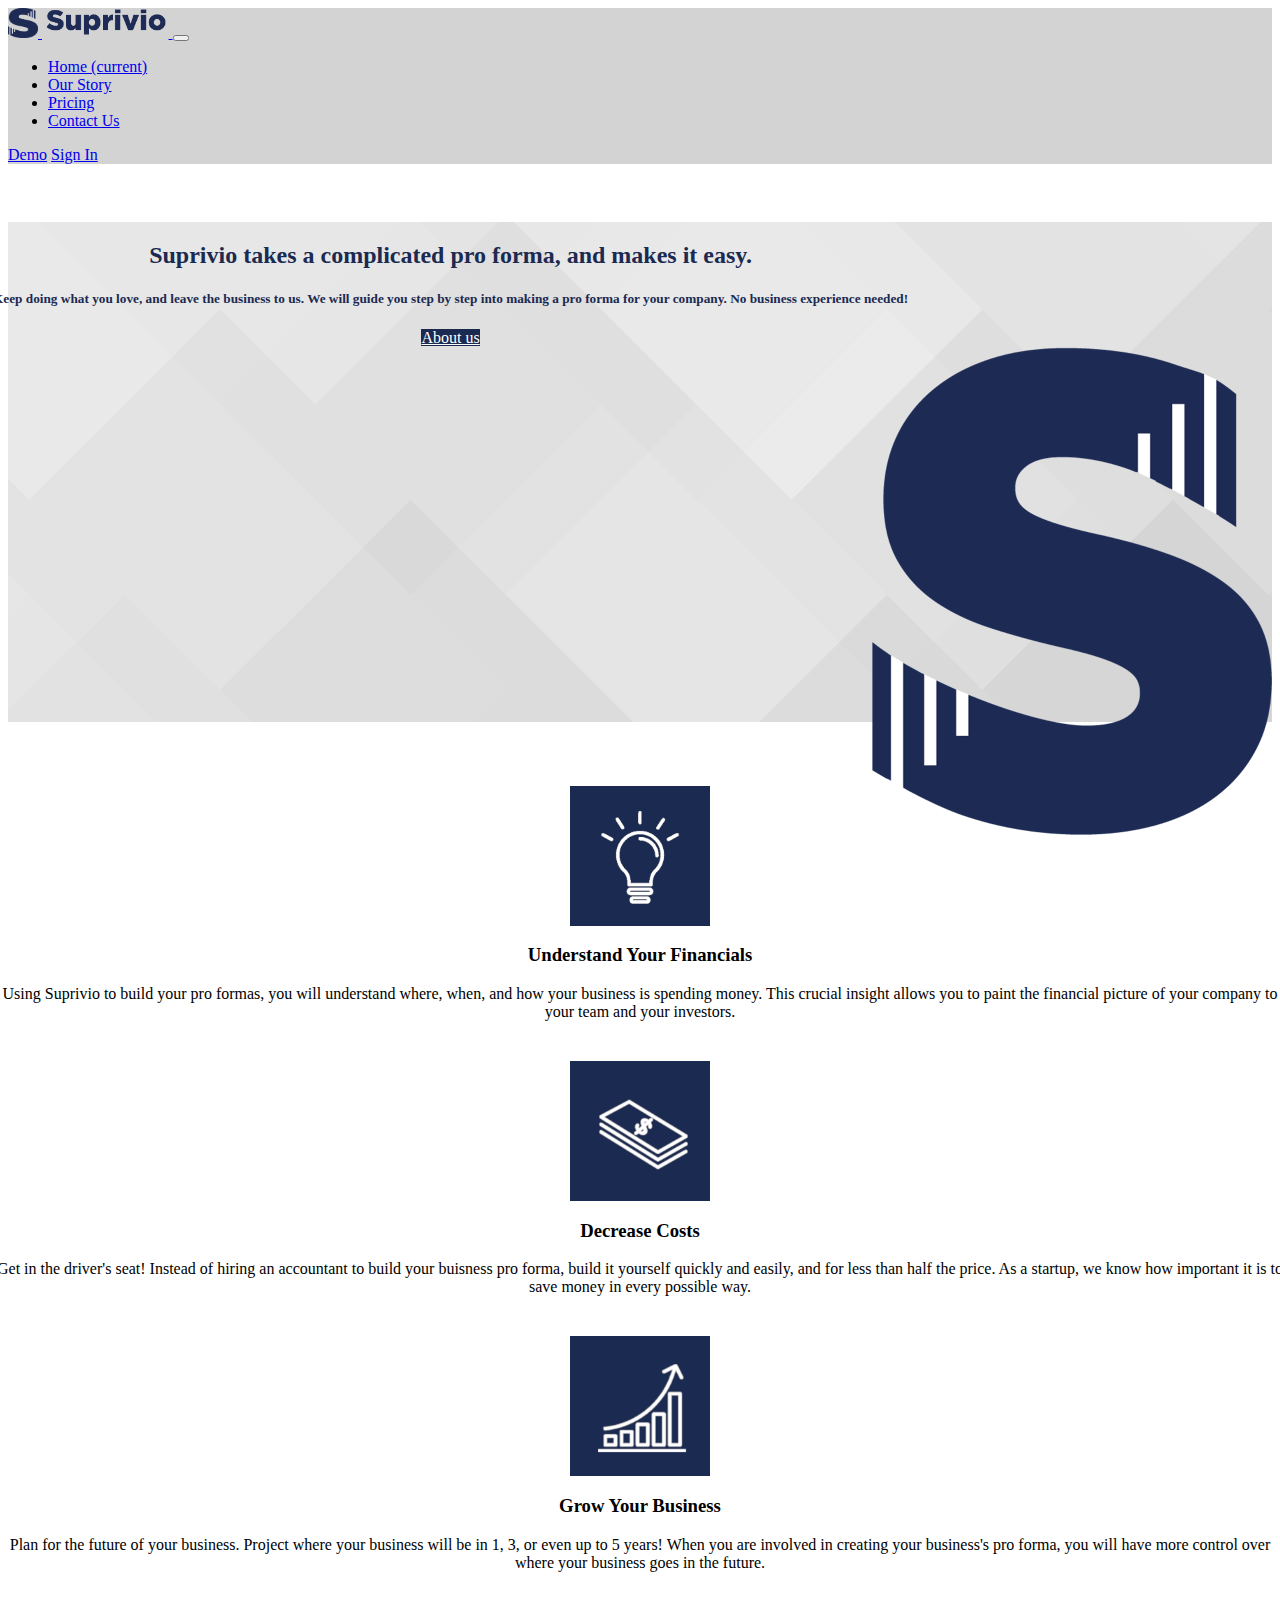
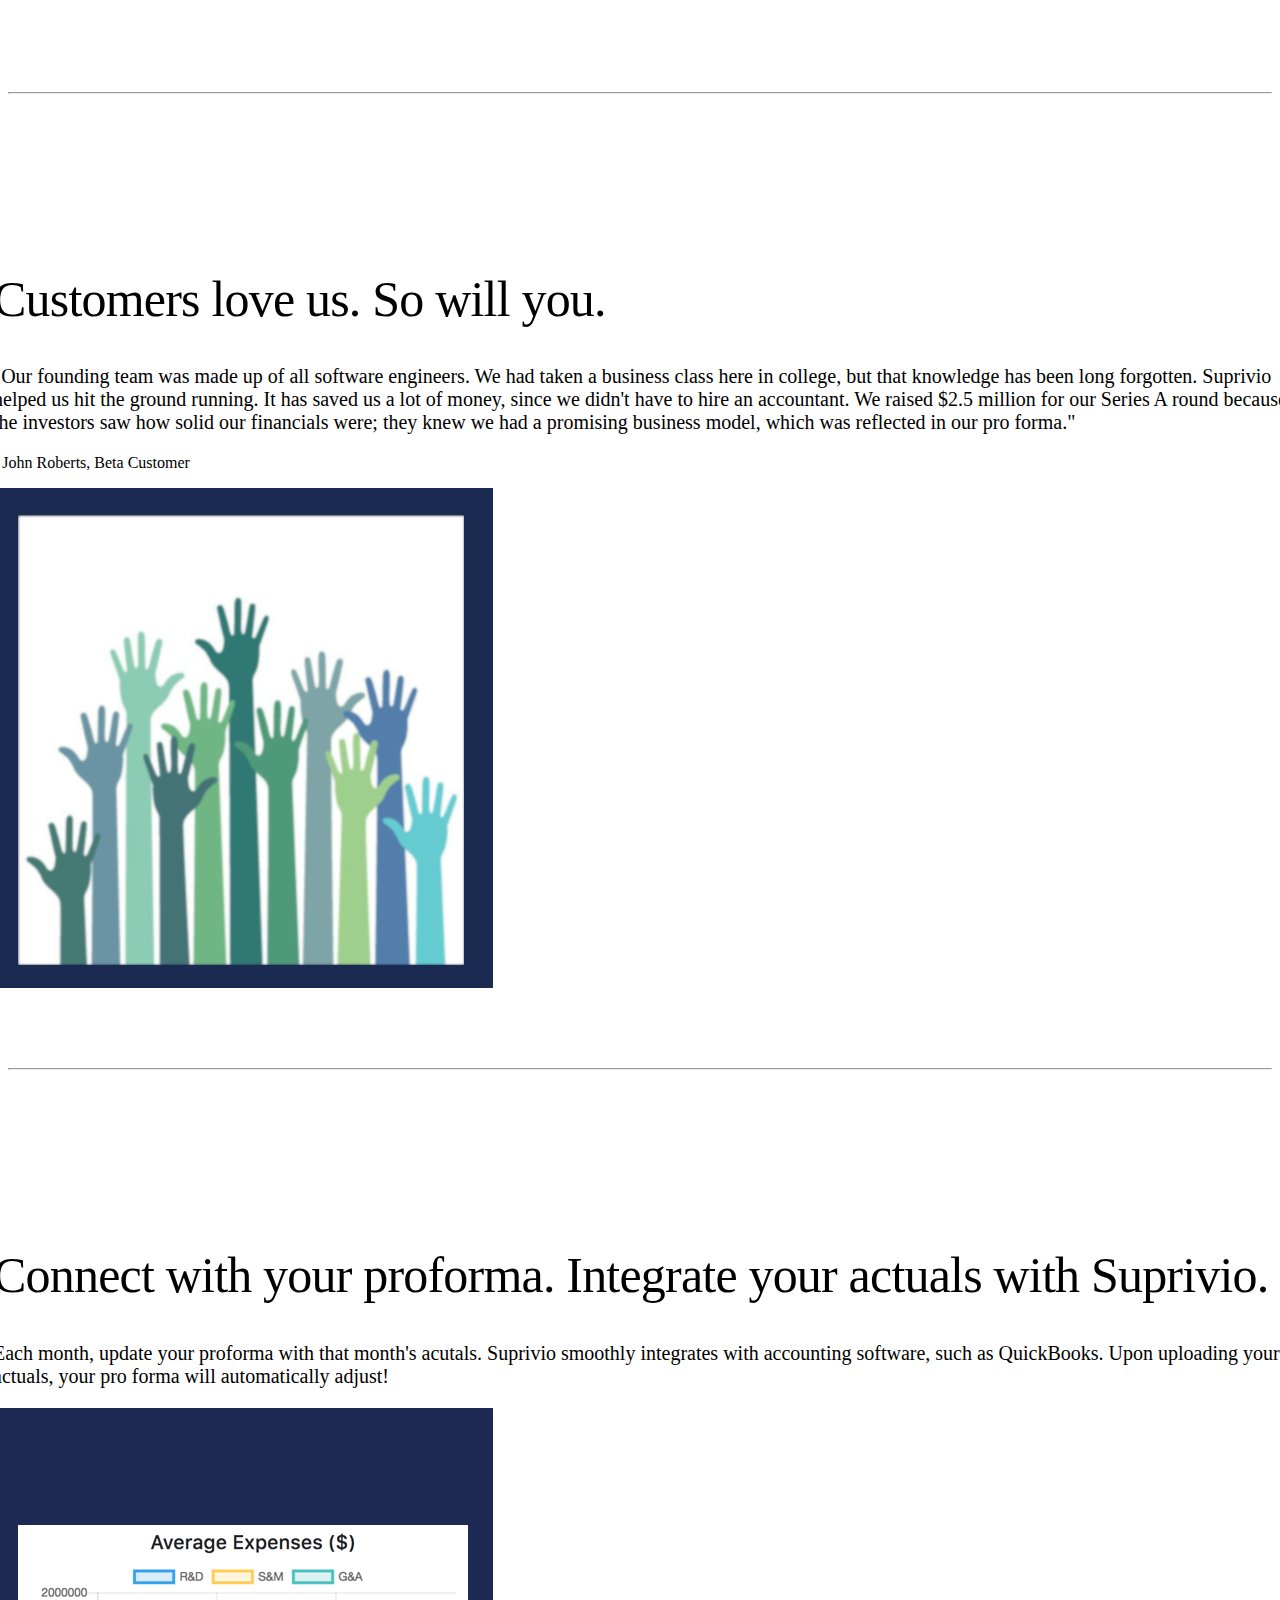
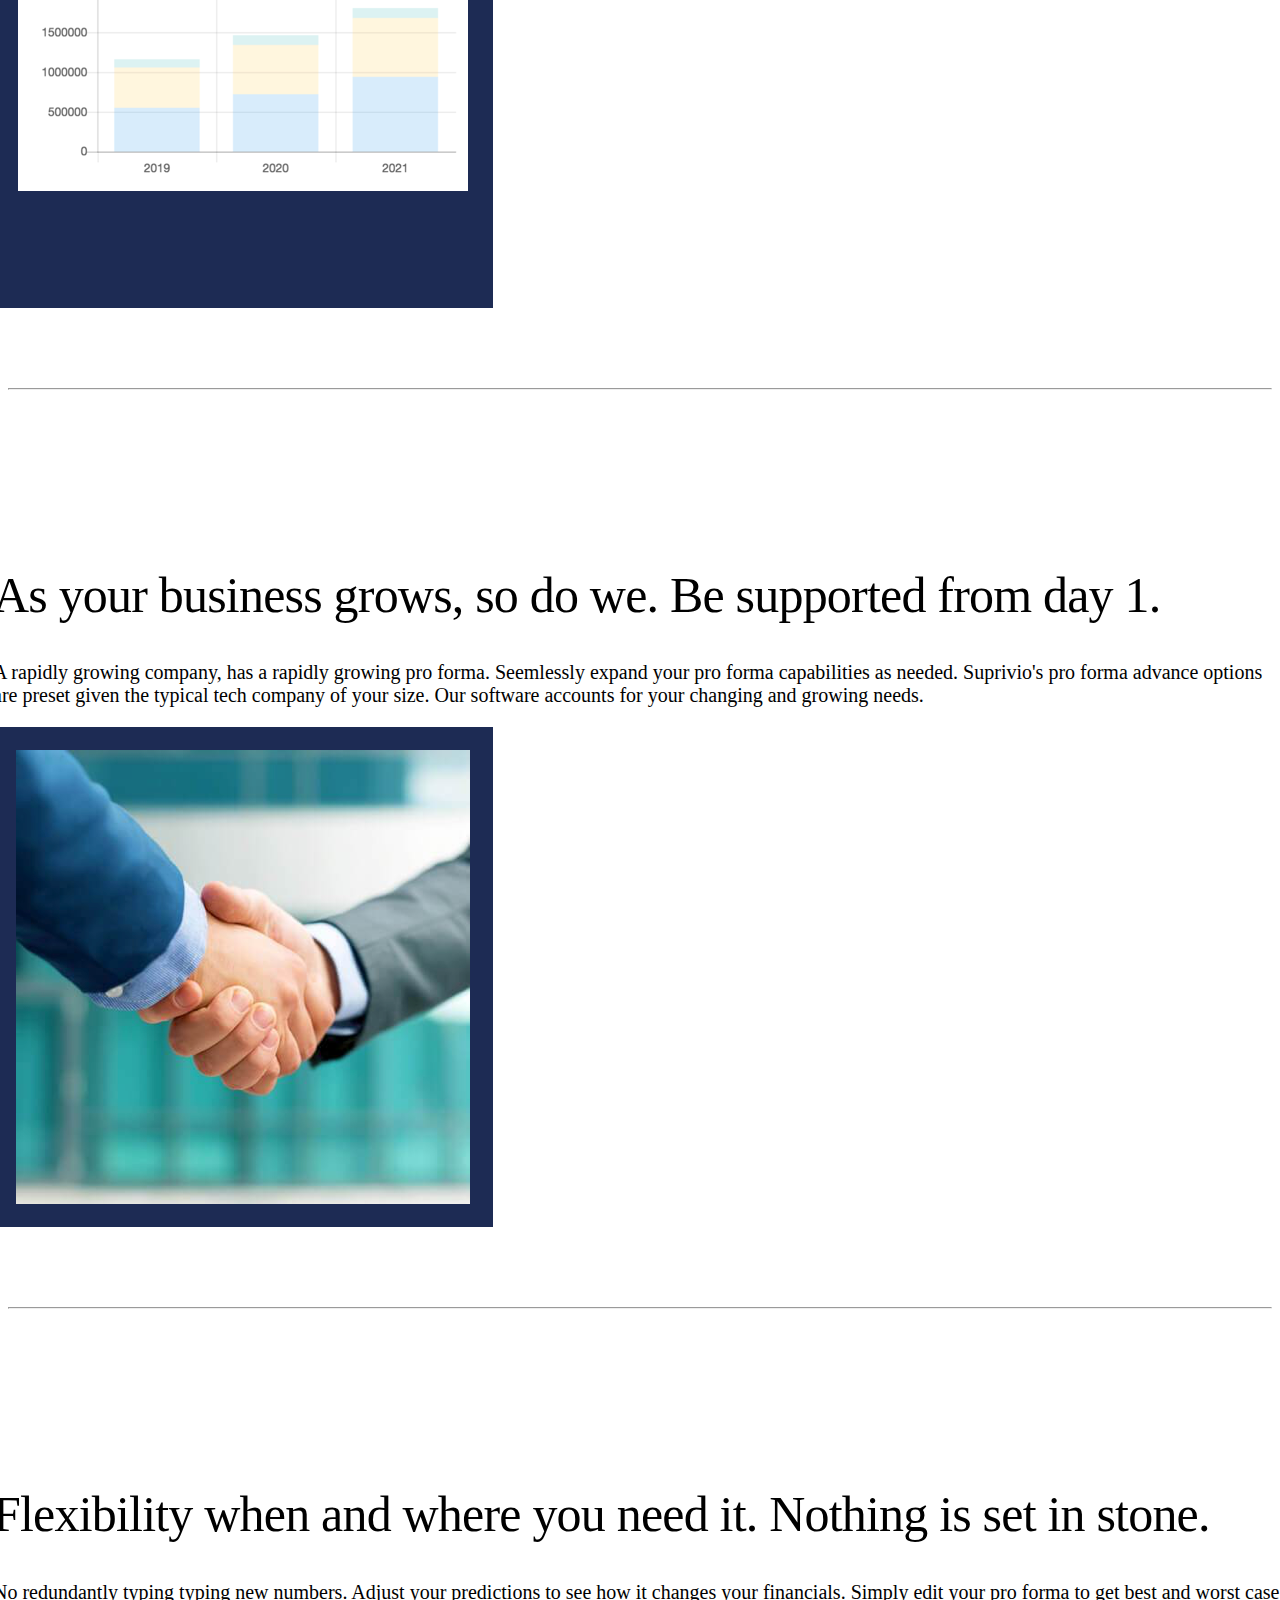
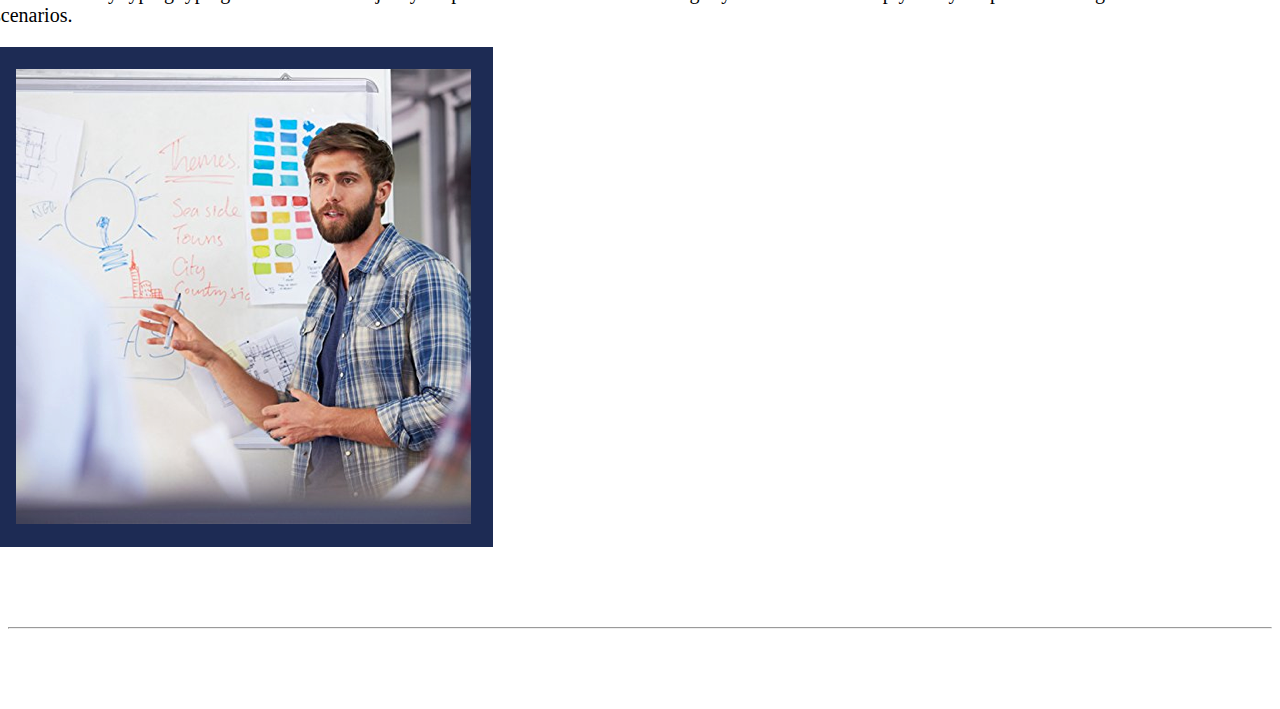
<file: index.html>
<html>
  <head>
    <title>Suprivio</title>
	<meta charset="utf-8">
	<link rel="stylesheet" href="https://stackpath.bootstrapcdn.com/bootstrap/4.1.3/css/bootstrap.min.css" integrity="sha384-MCw98/SFnGE8fJT3GXwEOngsV7Zt27NXFoaoApmYm81iuXoPkFOJwJ8ERdknLPMO" crossorigin="anonymous">
	<link rel="stylesheet" href="style.css">
	<link rel="icon" href="img/S_logo.png">
	<meta name="viewport" content="width=device-width, initial-scale=1.0">
</head>
  <body>
	  <nav class="navbar navbar-expand-sm navbar-light fixed-top">
	  	<a class="navbar-brand" href="#">
			<img src="img/S_logo.png" width="30" height="30" class="d-inline-block align-top" alt="">
			<img src="img/logo_name.png" height = "30" class="d-inline-block align-to" alt="Suprivio">
			</a>
		<button class="navbar-toggler" type="button" data-toggle="collapse" data-target="#navbarNav" aria-controls="navbarNav" aria-expanded="false" aria-label="Toggle navigation">
    		<span class="navbar-toggler-icon"></span>
  		</button>
		<div class="collapse navbar-collapse" id="navbarNav">
		    <ul class="navbar-nav">
		      <li class="nav-item active">
		        <a class="nav-link" href="#">Home <span class="sr-only">(current)</span></a>
		      </li>
		      <li class="nav-item">
		        <a class="nav-link" href="about.html">Our Story</a>
		      </li>
		      <li class="nav-item">
		        <a class="nav-link" href="pricing.html">Pricing</a>
		      </li>
			  <li class="nav-item">
		        <a class="nav-link" href="contact.html">Contact Us</a>
		      </li>

		    </ul>
		  </div>
		  <a class="btn btn-outline-primary navbar-btn navbar-right mr-3" href="demo">Demo</a>
		  <a class="btn btn-light navbar-btn navbar-right" id="signin_button" href="login.html">Sign In</a>
	  </nav>



	  <div id="homepageCarousel" class="carousel slide" data-ride="carousel">
    	<!-- <ol class="carousel-indicators">
	      <li data-target="#homepageCarousel" data-slide-to="0" class="active"></li>
	      <li data-target="#homepageCarousel" data-slide-to="1"></li>
	      <li data-target="#homepageCarousel" data-slide-to="2"></li>
	    </ol> -->
		<div class="carousel-inner" style="background-image: url('img/greyBackground.jpg');">
	      		<div class="carousel-item active" >
					<div class="carousel-caption">
						<div class="row">
							<div class="col-lg-6 col-sm-6" id="logo_car_text" >
								<h2>
									Suprivio takes a complicated pro forma, and makes it easy.
								</h2>
								<h5>
									Keep doing what you love, and leave the business to us. We will guide you step by step into making a pro forma for your company. No business experience needed!
								</h5>
								<a class="btn blue_button" href="about.html">About us</a>
							</div>
						</div>
					</div>
					<div class="carousel_img">
	        			<img id="logo_car" src="img/S_logo_smaller.png"  alt="First slide" >
					</div>
	      		</div>
	      		<!-- <div class="carousel-item">
					<div class="carousel-caption">
						<h2>
							Pro formas should be easy to look at.
						</h2>
					</div>
	        		<img class="d-block w-100" src="./img/dashboard.png" alt="Second slide">
	      		</div> -->
	      		<!-- <div class="carousel-item">
					<div class="carousel-caption">
						<div class="row">
							<div class="col-lg-6 col-sm-4" id="group_car" >
								<h2>
									The future looks bright.
								</h2>
								<h5>
									Pro formas are about what your company's needs and your company's future. Understand the financial realities of your company. Having a strong grasp will stear employees and investors in the right direction.
								</h5>
								<button class="btn blue_button" href="pricing.html">Get started</button>
							</div>
						</div>
					</div>
	        		<img src="./img/working_group.jpg" alt="Third slide" id="group_pic">
	      		</div> -->
    	</div>
    	<!-- <a class="carousel-control-prev" href="#homepageCarousel" role="button" data-slide="prev">
      		<span class="carousel-control-prev-icon" aria-hidden="true"></span>
      		<span class="sr-only">Previous</span>
    	</a>
    	<a class="carousel-control-next" href="#homepageCarousel" role="button" data-slide="next">
      		<span class="carousel-control-next-icon" aria-hidden="true"></span>
      		<span class="sr-only">Next</span>
    	</a> -->
  	</div>
	<div class="container marketing">
		<div class="row">
			<div class="col-lg-4">
				<img class="rounded-circle" src="./img/blue_lightbulb.png" alt="picture" width="140" height="140">
				<h3>Understand Your Financials</h3>
				<p>
					Using Suprivio to build your pro formas, you will understand where, when, and how your business is spending money. This crucial insight allows you to paint the financial picture of your company to your team and your investors.
				</p>
			</div>
			<div class="col-lg-4">
	            <img class="rounded-circle" src="./img/blue_money.png" alt="Generic placeholder image" width="140" height="140">
	            <h3>Decrease Costs</h3>
	            <p>Get in the driver's seat! Instead of hiring an accountant to build your buisness pro forma, build it yourself quickly and easily, and for less than half the price. As a startup, we know how important it is to save money in every possible way.</p>
          </div>
		  <div class="col-lg-4">
			  <img class="rounded-circle" src="./img/blue_graph.png" alt="picture" width="140" height="140">
			  <h3>Grow Your Business</h3>
			  <p>
				  Plan for the future of your business. Project where your business will be in 1, 3, or even up to 5 years! When you are involved in creating your business's pro forma, you will have more control over where your business goes in the future.
			  </p>
		  </div>
		</div>

		<hr class="featurette-divider">
		<div class="row featurette">
	          <div class="col-md-7 order-md-2">
	            <h2 class="featurette-heading">Customers love us. <span class="text-muted">So will you.</span></h2>
	            <p class="lead">"Our founding team was made up of all software engineers. We had taken a business class here in college, but that knowledge has been long forgotten. Suprivio helped us hit the ground running. It has saved us a lot of money, since we didn't have to hire an accountant. We raised $2.5 million for our Series A round because the investors saw how solid our financials were; they knew we had a promising business model, which was reflected in our pro forma."</p>
				<p>- John Roberts, Beta Customer</p>
	          </div>
	          <div class="col-md-5 order-md-1">
				  <img class="featurette-image img-fluid mx-auto"  alt="500x500" src="img/hands.png" data-holder-rendered="true" style="width: 500px; height: 500px;">
	          </div>
	        </div>
	<hr class="featurette-divider">
	<div class="row featurette">
          <div class="col-md-7 col-left">
            <h2 class="featurette-heading">Connect with your proforma. <span class="text-muted">Integrate your actuals with Suprivio.</span></h2>
            <p class="lead">Each month, update your proforma with that month's acutals. Suprivio smoothly integrates with accounting software, such as QuickBooks. Upon uploading your actuals, your pro forma will automatically adjust!</p>
          </div>
          <div class="col-md-5">
			  <img class="featurette-image img-fluid mx-auto"  alt="500x500" src="img/expensesBlue.png" data-holder-rendered="true" style="width: 500px; height: 500px;">
          </div>
        </div>
	<hr class="featurette-divider">
	<div class="row featurette">
          <div class="col-md-7 order-md-2">
            <h2 class="featurette-heading">As your business grows, so do we. <span class="text-muted">Be supported from day 1.</span></h2>
            <p class="lead">A rapidly growing company, has a rapidly growing pro forma. Seemlessly expand your pro forma capabilities as needed. Suprivio's pro forma advance options are preset given the typical tech company of your size. Our software accounts for your changing and growing needs.</p>
          </div>
          <div class="col-md-5 order-md-1">
			  <img class="featurette-image img-fluid mx-auto"  alt="500x500" src="img/handshakeBlue.png" data-holder-rendered="true" style="width: 500px; height: 500px;">
          </div>
        </div>
	<hr class="featurette-divider">
	<div class="row featurette">
          <div class="col-md-7">
            <h2 class="featurette-heading">Flexibility when and where you need it. <span class="text-muted">Nothing is set in stone.</span></h2>
            <p class="lead">No redundantly typing typing new numbers. Adjust your predictions to see how it changes your financials. Simply edit your pro forma to get best and worst case scenarios.</p>
          </div>
          <div class="col-md-5">
            <img class="featurette-image img-fluid mx-auto"  alt="500x500" src="img/stone.png" data-holder-rendered="true" style="width: 500px; height: 500px;">
          </div>
        </div>
	<hr class="featurette-divider">
</div>
	<script src="https://code.jquery.com/jquery-3.3.1.slim.min.js" integrity="sha384-q8i/X+965DzO0rT7abK41JStQIAqVgRVzpbzo5smXKp4YfRvH+8abtTE1Pi6jizo" crossorigin="anonymous"></script>
	<script src="https://cdnjs.cloudflare.com/ajax/libs/popper.js/1.14.3/umd/popper.min.js" integrity="sha384-ZMP7rVo3mIykV+2+9J3UJ46jBk0WLaUAdn689aCwoqbBJiSnjAK/l8WvCWPIPm49" crossorigin="anonymous"></script>
	<script src="https://stackpath.bootstrapcdn.com/bootstrap/4.1.3/js/bootstrap.min.js" integrity="sha384-ChfqqxuZUCnJSK3+MXmPNIyE6ZbWh2IMqE241rYiqJxyMiZ6OW/JmZQ5stwEULTy" crossorigin="anonymous"></script>
  </body>
</html>
</file>
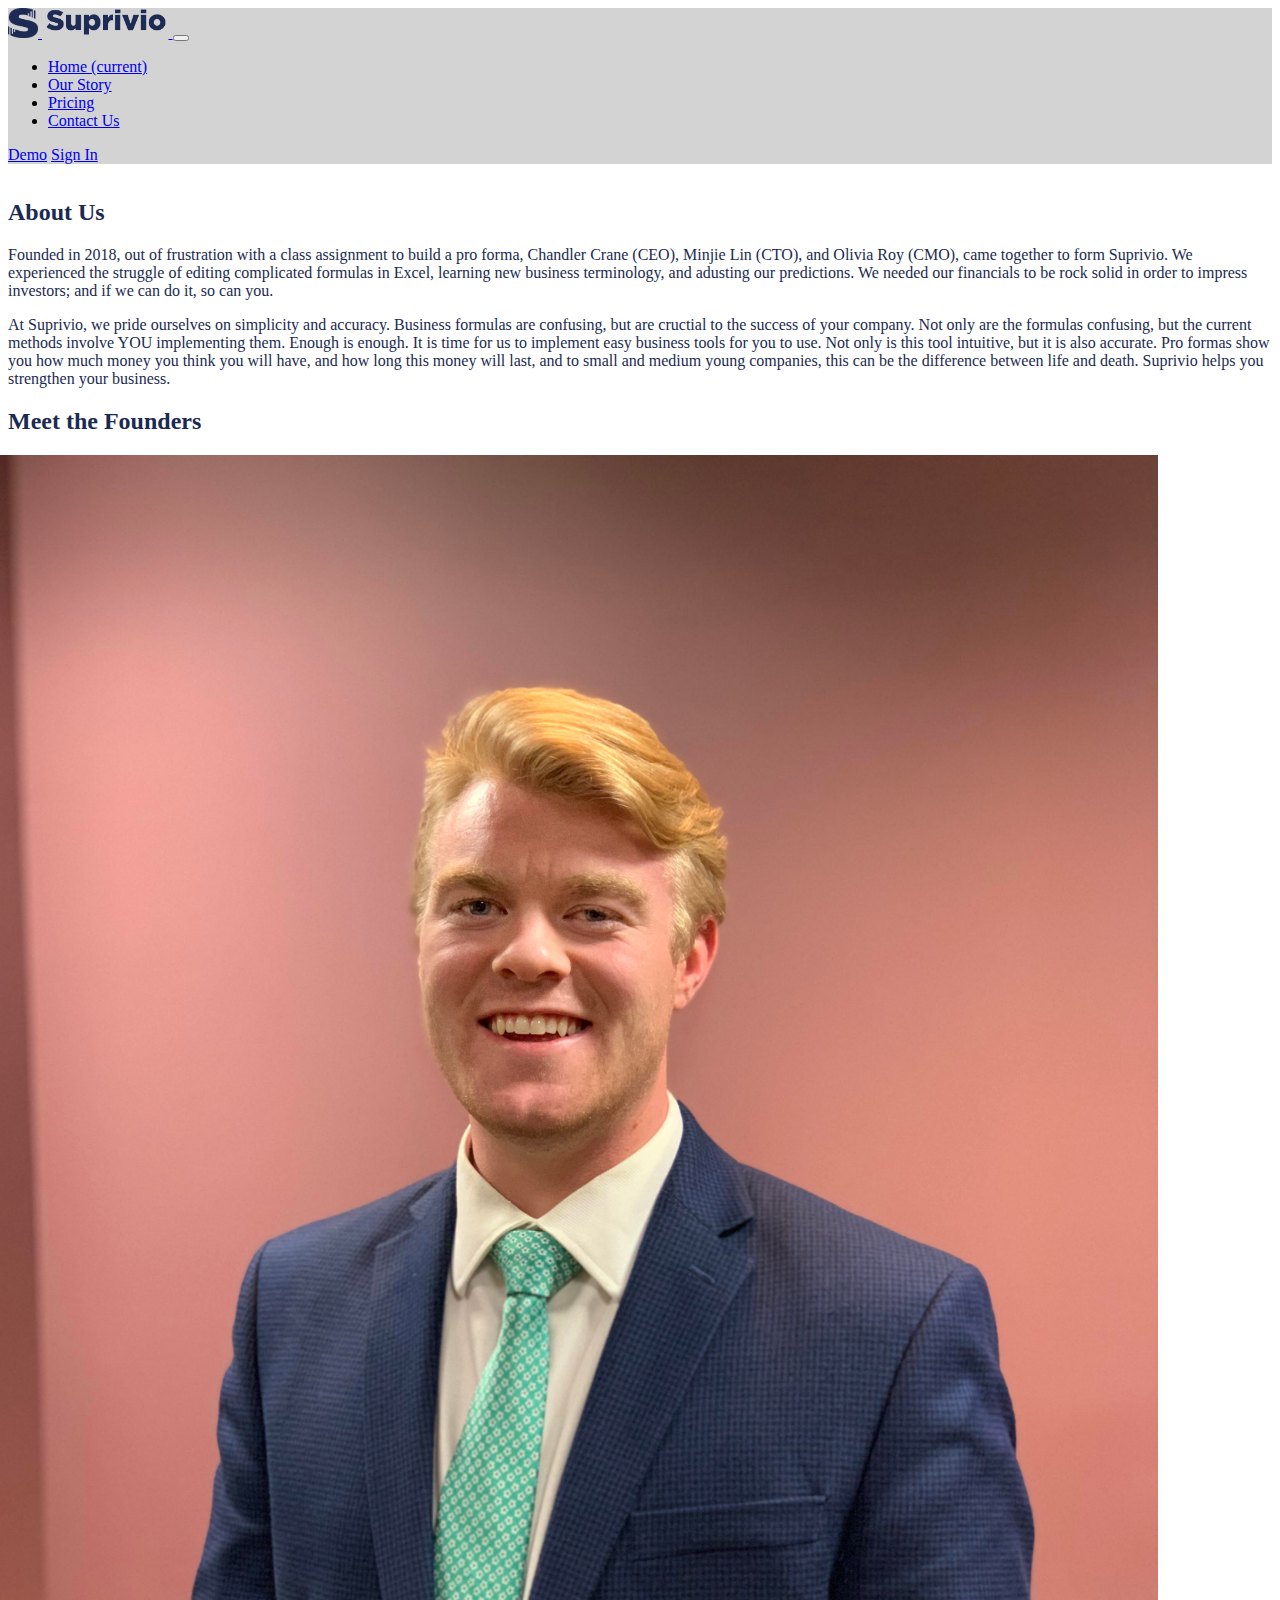
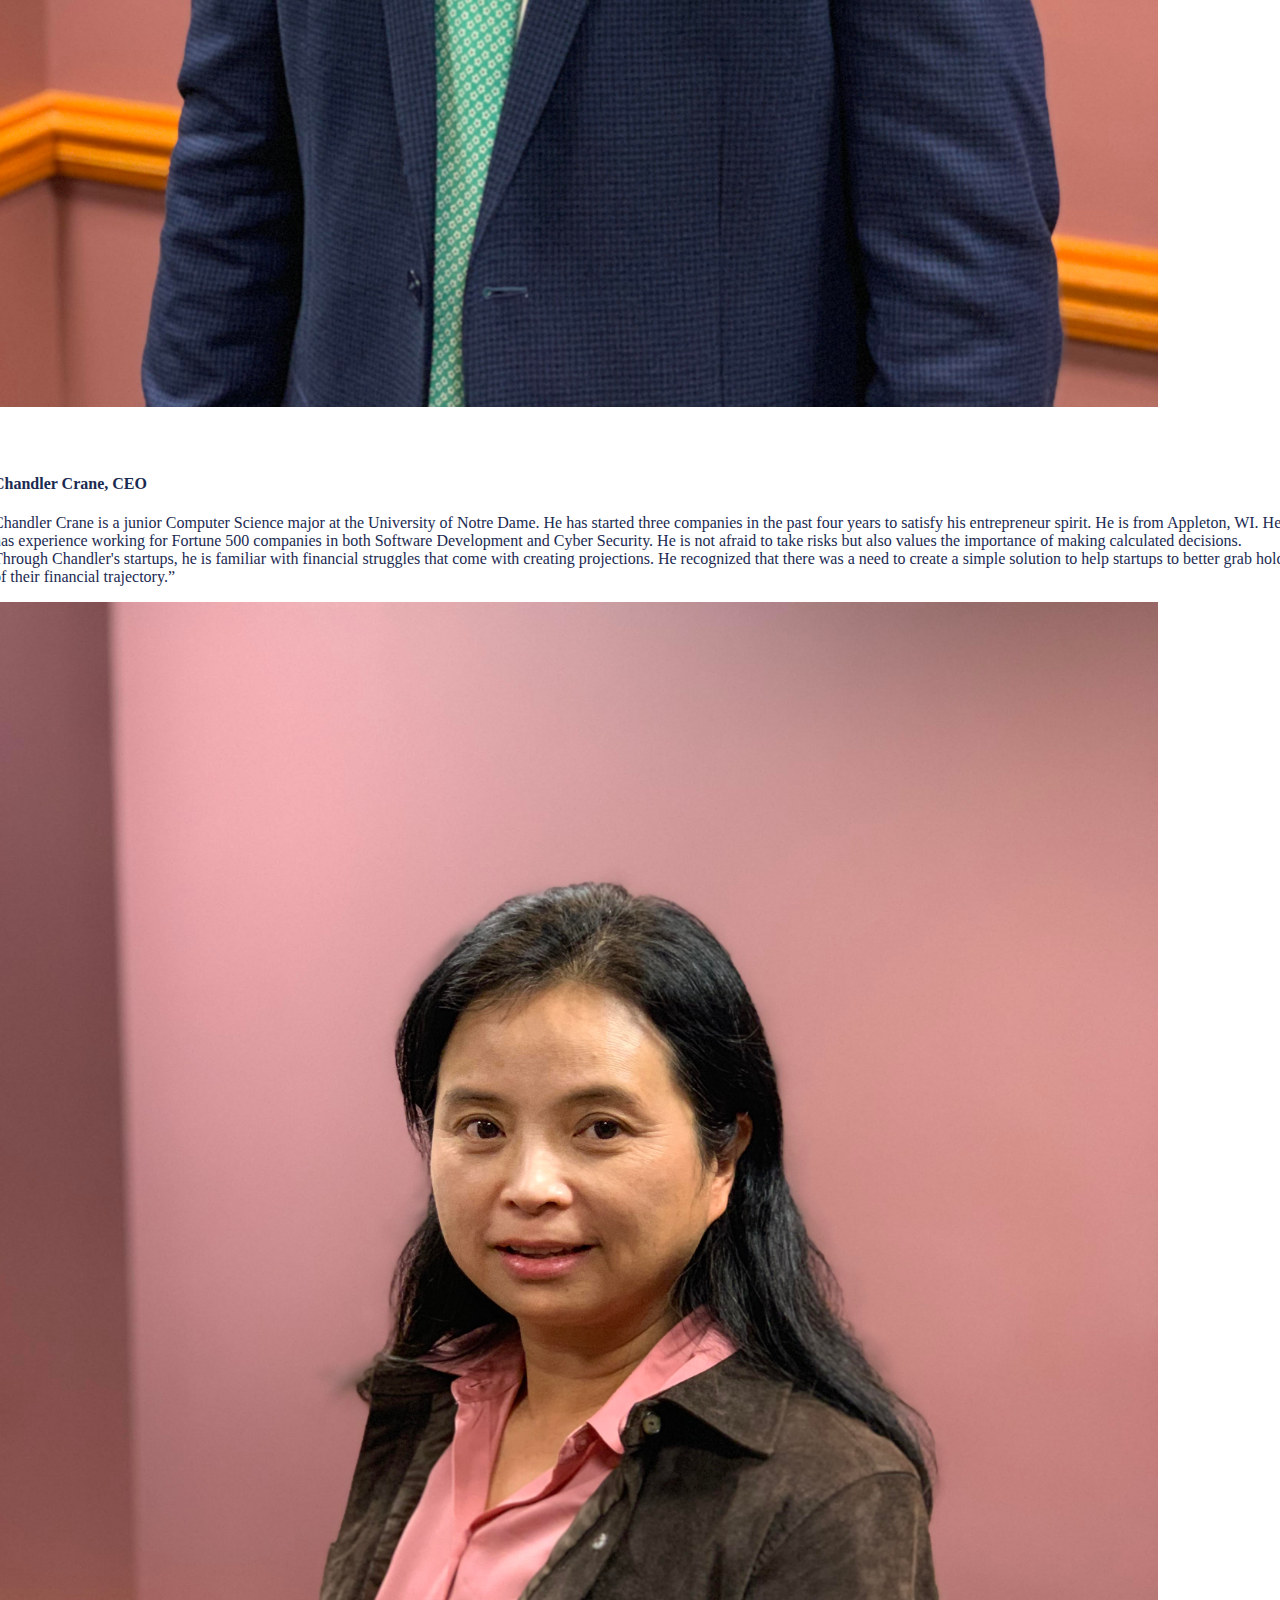
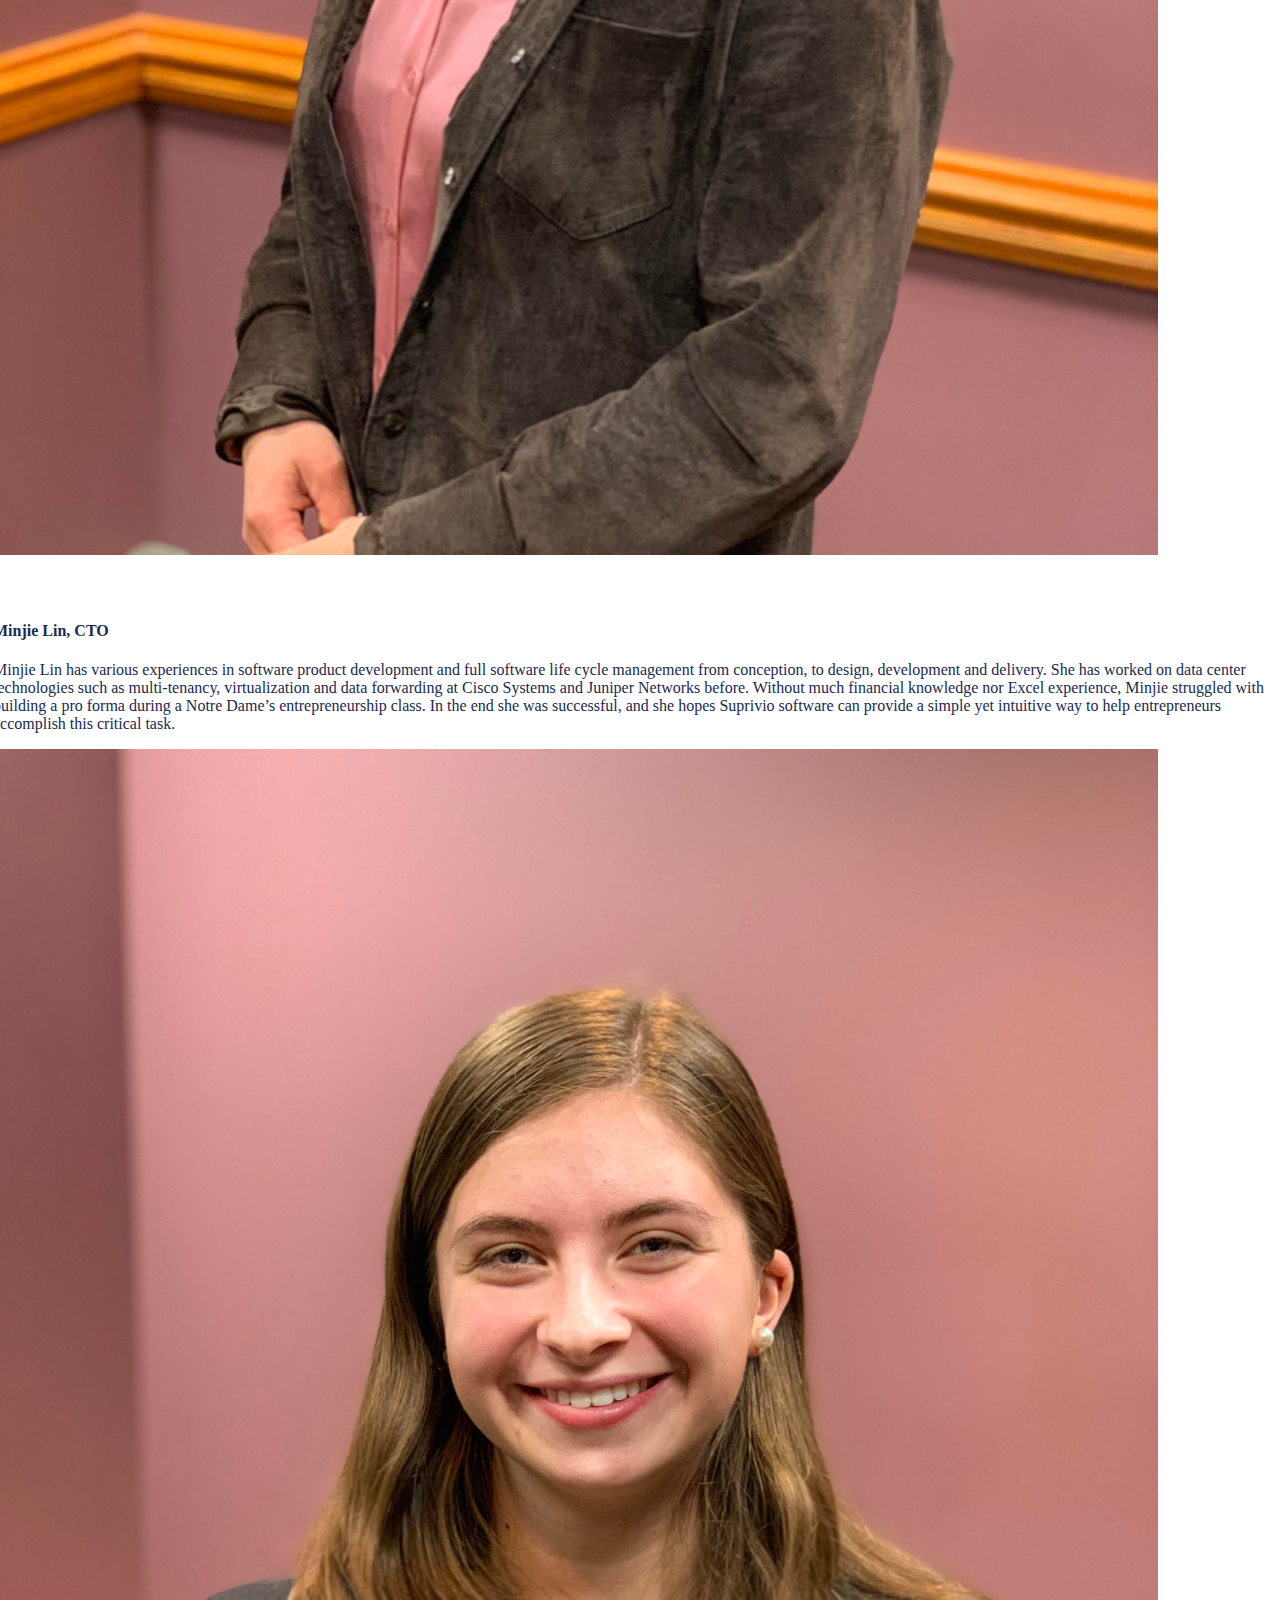
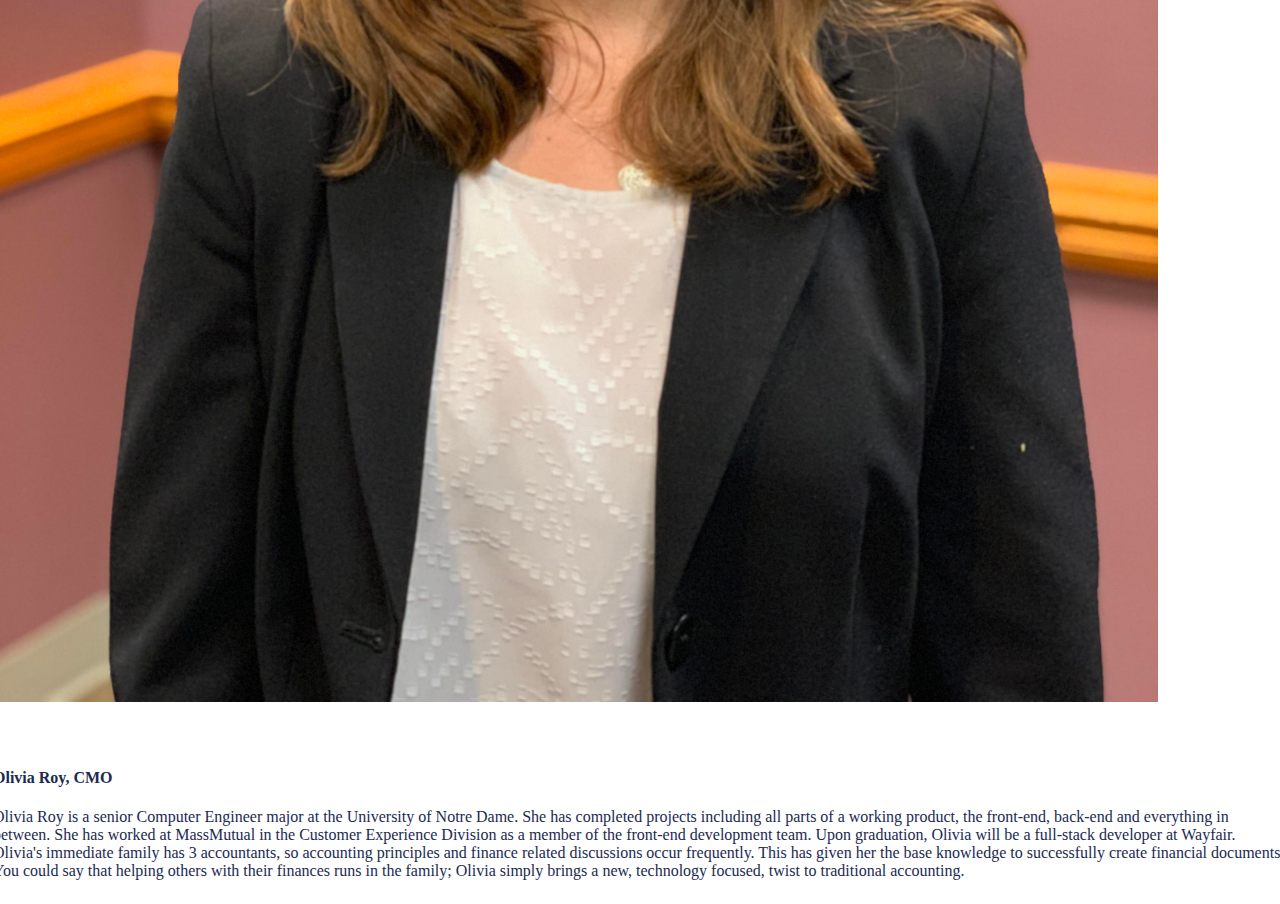
<file: about.html>
<html>
  <head>
    <title>Suprivio</title>
	<meta charset="utf-8">
	<link rel="stylesheet" href="https://stackpath.bootstrapcdn.com/bootstrap/4.1.3/css/bootstrap.min.css" integrity="sha384-MCw98/SFnGE8fJT3GXwEOngsV7Zt27NXFoaoApmYm81iuXoPkFOJwJ8ERdknLPMO" crossorigin="anonymous">
	<link rel="stylesheet" href="style.css">
	<link rel="icon" href="img/S_logo.png">
	<meta name="viewport" content="width=device-width, initial-scale=1.0">
	</head>
	  <body>
		  <nav class="navbar navbar-expand-sm navbar-light">
			  <a class="navbar-brand" href="/">
  				<img src="img/S_logo.png" width="30" height="30" class="d-inline-block align-top" alt="">
  				<img src="img/logo_name.png" height = "30" class="d-inline-block align-to" alt="Suprivio">
  				</a>
			<button class="navbar-toggler" type="button" data-toggle="collapse" data-target="#navbarNav" aria-controls="navbarNav" aria-expanded="false" aria-label="Toggle navigation">
	    		<span class="navbar-toggler-icon"></span>
	  		</button>
			<div class="collapse navbar-collapse" id="navbarNav">
			    <ul class="navbar-nav">
			      <li class="nav-item">
			        <a class="nav-link" href="index.html">Home <span class="sr-only">(current)</span></a>
			      </li>
			      <li class="nav-item active">
			        <a class="nav-link" href="#">Our Story</a>
			      </li>
			      <li class="nav-item" >
			        <a class="nav-link" href="pricing.html">Pricing</a>
			      </li>
				  <li class="nav-item">
					  <a class="nav-link" href="contact.html">Contact Us</a>
				  </li>
			    </ul>
			  </div>
			  <a class="btn btn-outline-primary navbar-btn navbar-right mr-3" href="demo/suprivio/web-client/demo.html">Demo</a>
			  <a class="btn btn-light navbar-btn navbar-right" id="signin_button" href="login.html">Sign In</a>
		  </nav>
		  <div class="container">
			  <div class="about_us">
				  <h2>About Us</h2>
				  	<p>
						Founded in 2018, out of frustration with a class assignment to build a pro forma, Chandler Crane (CEO), Minjie Lin (CTO), and Olivia Roy (CMO), came together to form Suprivio.
						We experienced the struggle of editing complicated formulas in Excel, learning new business terminology, and adusting our predictions. We needed our financials to be rock solid in order to impress investors; and if we can do it, so can you.
					</p>
					<p>
						At Suprivio, we pride ourselves on simplicity and accuracy. Business formulas are confusing, but are cructial to the success of your company. Not only are the formulas confusing, but the current methods involve YOU implementing them. Enough is enough. It is time for us to implement easy business tools for you to use. Not only is this tool intuitive, but it is also accurate.
						Pro formas show you how much money you think you will have, and how long this money will last, and to small and medium young companies, this can be the difference between life and death. Suprivio helps you strengthen your business.
					</p>
				</div>
				<div class="team">
					<h2>Meet the Founders</h2>
					<div class="row">
						<div class="col-lg-3 col-sm-3">
							<img src="img/chandler.jpg" id="placeholder_pic">
						</div>
						<div class="col-lg-8 col-sm-9" id="text_about">
							<h4>Chandler Crane, CEO</h4>
							<p>Chandler Crane is a junior Computer Science major at
								the University of Notre Dame. He has started three
								companies in the past four years to satisfy his
								entrepreneur spirit. He is from Appleton, WI. He has
								experience working for Fortune 500 companies in both
								Software Development and Cyber Security. He is not
								afraid to take risks but also values the importance of
								making calculated decisions. Through Chandler's startups, he is familiar with financial struggles that come with creating projections. He recognized that there was a need to create a simple solution to help startups to better grab hold of their financial trajectory.”
							</p>
						</div>
					</div>
					<div class="row">
						<div class="col-lg-3 col-sm-3">
							<img src="img/minjie.jpg" id="placeholder_pic">
						</div>
						<div class="col-lg-8 col-sm-9" id="text_about" >
							<h4>Minjie Lin, CTO</h4>
							<p>Minjie Lin has various experiences in software product
							development and full software life cycle management
							from conception, to design, development and delivery.
							She has worked on data center technologies such as
							multi-tenancy, virtualization and data forwarding at Cisco
							Systems and Juniper Networks before. Without much financial knowledge nor Excel experience, Minjie struggled with building a pro forma during a Notre Dame’s entrepreneurship class. In the end she was successful, and she hopes Suprivio software can provide a simple yet intuitive way to help entrepreneurs accomplish this critical task.
							</p>
						</div>
						</div>
					<div class="row">
						<div class="col-lg-3 col-sm-3">
							<img src="img/olivia.jpg" id="placeholder_pic">
						</div>
						<div class="col-lg-8 col-sm-9" id="text_about">
							<h4>Olivia Roy, CMO</h4>
							<p>
								Olivia Roy is a senior Computer Engineer major at the
								University of Notre Dame. She has completed projects
								including all parts of a working product, the front-end,
								back-end and everything in between. She has worked at
								MassMutual in the Customer Experience Division as a
								member of the front-end development team. Upon graduation, Olivia will be a full-stack developer at Wayfair.
								Olivia's immediate family has 3 accountants, so accounting principles and finance related discussions occur frequently.
								This has given her the base knowledge to successfully create financial documents. You could say that helping others with their finances runs in the family; Olivia simply brings a new, technology focused, twist to traditional accounting.
							</p>
						</div>
					</div>
				</div>
			</div>

		  <script src="https://code.jquery.com/jquery-3.3.1.slim.min.js" integrity="sha384-q8i/X+965DzO0rT7abK41JStQIAqVgRVzpbzo5smXKp4YfRvH+8abtTE1Pi6jizo" crossorigin="anonymous"></script>
    	<script src="https://cdnjs.cloudflare.com/ajax/libs/popper.js/1.14.3/umd/popper.min.js" integrity="sha384-ZMP7rVo3mIykV+2+9J3UJ46jBk0WLaUAdn689aCwoqbBJiSnjAK/l8WvCWPIPm49" crossorigin="anonymous"></script>
    		<script src="https://stackpath.bootstrapcdn.com/bootstrap/4.1.3/js/bootstrap.min.js" integrity="sha384-ChfqqxuZUCnJSK3+MXmPNIyE6ZbWh2IMqE241rYiqJxyMiZ6OW/JmZQ5stwEULTy" crossorigin="anonymous"></script>
    	</body>
    </html>
</file>
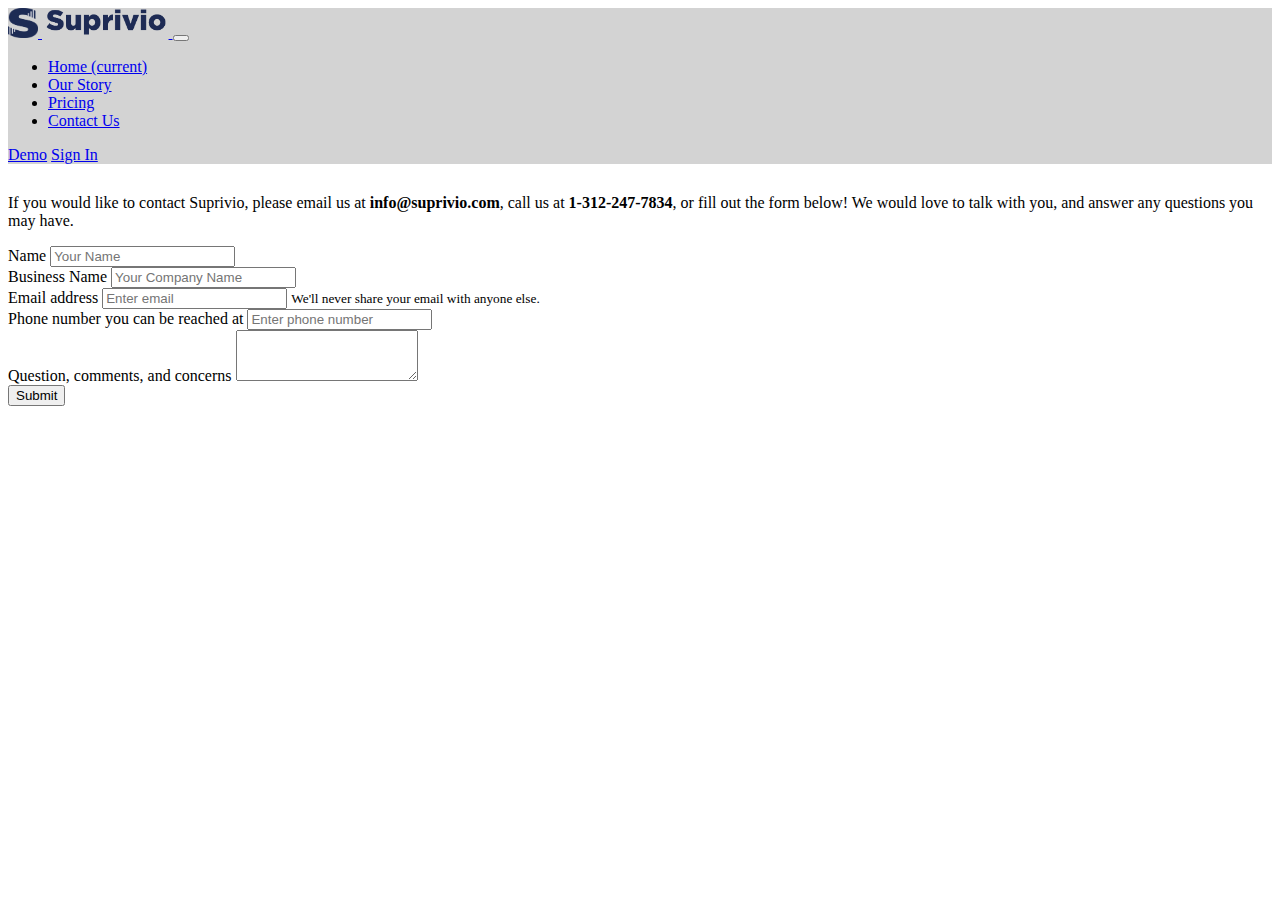
<file: contact.html>
<html>
  <head>
    <title>Suprivio</title>
	<meta charset="utf-8">
	<link rel="stylesheet" href="https://stackpath.bootstrapcdn.com/bootstrap/4.1.3/css/bootstrap.min.css" integrity="sha384-MCw98/SFnGE8fJT3GXwEOngsV7Zt27NXFoaoApmYm81iuXoPkFOJwJ8ERdknLPMO" crossorigin="anonymous">
	<link rel="stylesheet" href="style.css">
	<link rel="icon" href="img/S_logo.png">
	<meta name="viewport" content="width=device-width, initial-scale=1.0">
	</head>
	  <body>
		  <nav class="navbar navbar-expand-sm navbar-light">
			  <a class="navbar-brand" href="/">
  				<img src="img/S_logo.png" width="30" height="30" class="d-inline-block align-top" alt="">
  				<img src="img/logo_name.png" height = "30" class="d-inline-block align-to" alt="Suprivio">
  				</a>
			<button class="navbar-toggler" type="button" data-toggle="collapse" data-target="#navbarNav" aria-controls="navbarNav" aria-expanded="false" aria-label="Toggle navigation">
	    		<span class="navbar-toggler-icon"></span>
	  		</button>
			<div class="collapse navbar-collapse" id="navbarNav">
			    <ul class="navbar-nav">
			      <li class="nav-item">
			        <a class="nav-link" href="index.html">Home <span class="sr-only">(current)</span></a>
			      </li>
			      <li class="nav-item">
			        <a class="nav-link" href="about.html">Our Story</a>
			      </li>
			      <li class="nav-item" >
			        <a class="nav-link" href="pricing.html">Pricing</a>
			      </li>
				  <li class="nav-item active" >
			        <a class="nav-link" href="#">Contact Us</a>
			      </li>
			    </ul>
			  </div>
			  <a class="btn btn-outline-primary navbar-btn navbar-right mr-3" href="demo/suprivio/web-client/demo.html">Demo</a>
			  <a class="btn btn-light navbar-btn navbar-right" id="signin_button" href="login.html">Sign In</a>
		  </nav>
		 <div class="container contact">
			 <p>
				 If you would like to contact Suprivio, please email us at <b>info@suprivio.com</b>, call us at <b>1-312-247-7834</b>, or fill out the form below! We would love to talk with you, and answer any questions you may have.
				</p>
			 <form action="submit.html">
				 <div class="form-row">
				 	<div class="form-group col-md-6">
   			    		<label for="Name">Name</label>
   			    		<input type="text" class="form-control" id="Name" placeholder="Your Name">
   			  		</div>
				  <div class="form-group col-md-6">
				    <label for="BName">Business Name</label>
				    <input type="text" class="form-control" id="BName" placeholder="Your Company Name">
				  </div>
				 </div>
				 <div class="form-row">
				  <div class="form-group col-md-6">
				    <label for="InputEmail">Email address</label>
				    <input type="email" class="form-control" id="InputEmail" aria-describedby="emailHelp" placeholder="Enter email">
				    <small id="emailHelp" class="form-text text-muted">We'll never share your email with anyone else.</small>
				  </div>
				  <div class="form-group col-md-6">
				    <label for="Phone">Phone number you can be reached at</label>
				    <input type="text" class="form-control" id="Phone" aria-describedby="PhoneHelp" placeholder="Enter phone number">
				  </div>
				 </div>

				  <div class="form-group">
				    <label for="exampleFormControlTextarea1">Question, comments, and concerns</label>
				    <textarea class="form-control" id="exampleFormControlTextarea1" rows="3"></textarea>
				  </div>
			  <button type="submit" class="btn btn-primary">Submit</button>
			</form>
		 </div>

		<script src="https://code.jquery.com/jquery-3.3.1.slim.min.js" integrity="sha384-q8i/X+965DzO0rT7abK41JStQIAqVgRVzpbzo5smXKp4YfRvH+8abtTE1Pi6jizo" crossorigin="anonymous"></script>
  		<script src="https://cdnjs.cloudflare.com/ajax/libs/popper.js/1.14.3/umd/popper.min.js" integrity="sha384-ZMP7rVo3mIykV+2+9J3UJ46jBk0WLaUAdn689aCwoqbBJiSnjAK/l8WvCWPIPm49" crossorigin="anonymous"></script>
  		<script src="https://stackpath.bootstrapcdn.com/bootstrap/4.1.3/js/bootstrap.min.js" integrity="sha384-ChfqqxuZUCnJSK3+MXmPNIyE6ZbWh2IMqE241rYiqJxyMiZ6OW/JmZQ5stwEULTy" crossorigin="anonymous"></script>
  	</body>
  </html>
</file>
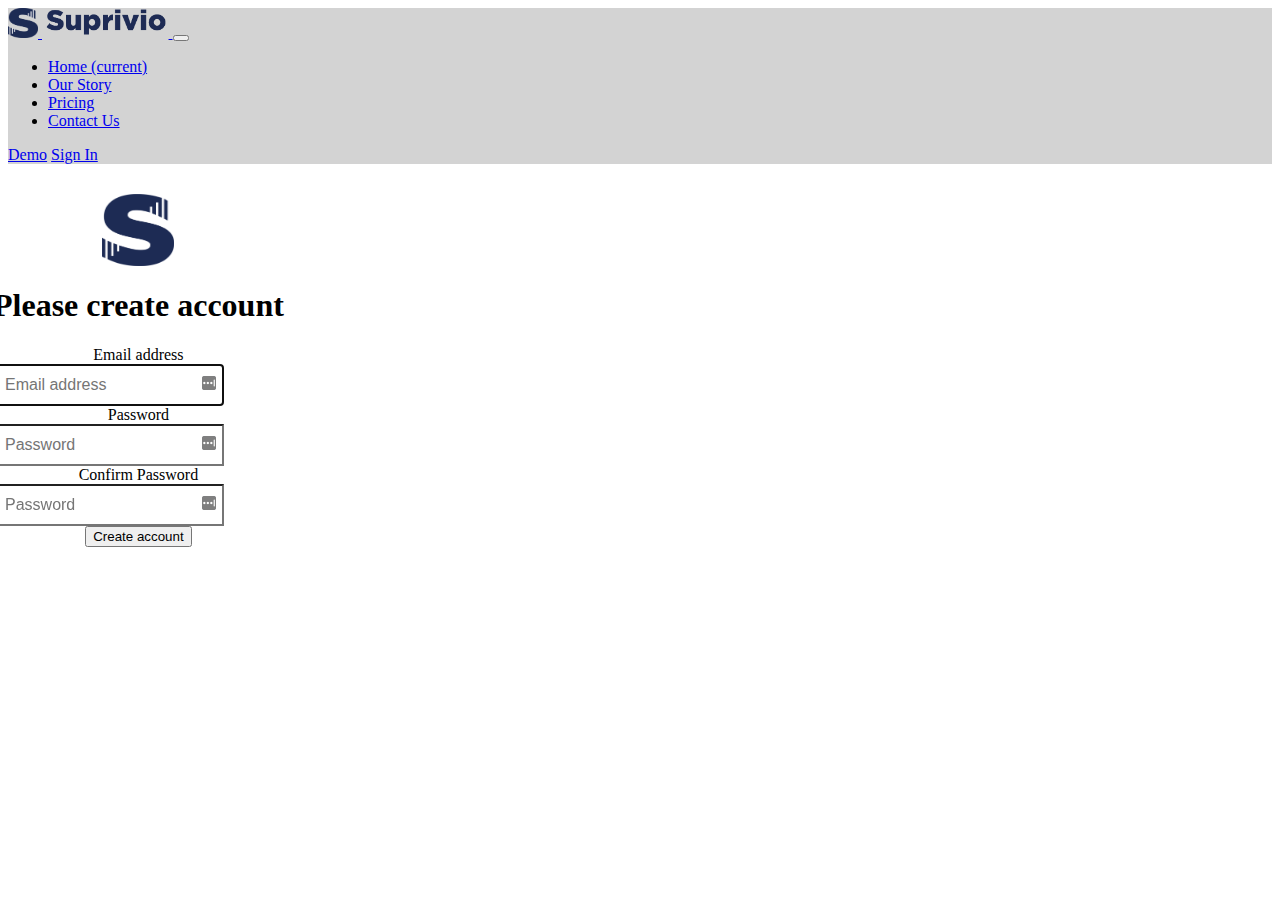
<file: create_account.html>
<html>
  <head>
    <title>Suprivio</title>
	<meta charset="utf-8">
	<link rel="stylesheet" href="https://stackpath.bootstrapcdn.com/bootstrap/4.1.3/css/bootstrap.min.css" integrity="sha384-MCw98/SFnGE8fJT3GXwEOngsV7Zt27NXFoaoApmYm81iuXoPkFOJwJ8ERdknLPMO" crossorigin="anonymous">
	<link rel="stylesheet" href="style.css">
	<link rel="icon" href="img/S_logo.png">
	<meta name="viewport" content="width=device-width, initial-scale=1.0">
	</head>
	  <body>
		  <nav class="navbar navbar-expand-sm navbar-light">
			  <a class="navbar-brand" href="/">
  				<img src="img/S_logo.png" width="30" height="30" class="d-inline-block align-top" alt="">
  				<img src="img/logo_name.png" height = "30" class="d-inline-block align-to" alt="Suprivio">
  				</a>
			<button class="navbar-toggler" type="button" data-toggle="collapse" data-target="#navbarNav" aria-controls="navbarNav" aria-expanded="false" aria-label="Toggle navigation">
	    		<span class="navbar-toggler-icon"></span>
	  		</button>
			<div class="collapse navbar-collapse" id="navbarNav">
			    <ul class="navbar-nav">
			      <li class="nav-item">
			        <a class="nav-link" href="index.html">Home <span class="sr-only">(current)</span></a>
			      </li>
			      <li class="nav-item">
			        <a class="nav-link" href="about.html">Our Story</a>
			      </li>
			      <li class="nav-item" >
			        <a class="nav-link" href="pricing.html">Pricing</a>
			      </li>
				  <li class="nav-item">
					  <a class="nav-link" href="contact.html">Contact Us</a>
				  </li>
			    </ul>
			  </div>
		  	<a class="btn btn-outline-primary navbar-btn navbar-right mr-3" href="demo/suprivio/web-client/demo.html">Demo</a>
			   <a class="btn btn-light navbar-btn navbar-right" id="signin_button" href="login.html">Sign In</a>
		  </nav>
		 <div class="container text-center signin">
		 <div class="row" >
			 <div class="col-sm-6 offset-sm-4 p-4" >
			    <form class="form-signin" action="login.html">

		      <img class="mb-4" src="img/S_logo.png" alt="" width="72" height="72">
		      <h1 class="h3 mb-3 font-weight-normal">Please create account</h1>
			  <div class="form-group">
			      <label>Email address</label>
			      <input type="email" id="inputEmail" class="form-control" placeholder="Email address" required="" autofocus="" autocomplete="off" style="background-image: url(&quot;[data-uri]&quot;); background-repeat: no-repeat; background-attachment: scroll; background-size: 16px 18px; background-position: 98% 50%;">
		  	</div>
			<div class="form-group">
			  <label  >Password</label>
		      <input type="password" id="inputPassword" class="form-control" placeholder="Password" required="" autocomplete="off" style="background-image: url(&quot;[data-uri]&quot;); background-repeat: no-repeat; background-attachment: scroll; background-size: 16px 18px; background-position: 98% 50%;">
		  </div>
			  <div class="form-group">
				  <label>Confirm Password</label>
			      <input type="password" id="inputPassword" class="form-control" placeholder="Password" required="" autocomplete="off" style="background-image: url(&quot;[data-uri]&quot;); background-repeat: no-repeat; background-attachment: scroll; background-size: 16px 18px; background-position: 98% 50%;">
			  </div>
			  <button class="btn btn-lg btn-primary btn-block" type="submit">Create account</button>
		    </form>
		</div>
	</div>
	  	</div>

		<script src="https://code.jquery.com/jquery-3.3.1.slim.min.js" integrity="sha384-q8i/X+965DzO0rT7abK41JStQIAqVgRVzpbzo5smXKp4YfRvH+8abtTE1Pi6jizo" crossorigin="anonymous"></script>
  		<script src="https://cdnjs.cloudflare.com/ajax/libs/popper.js/1.14.3/umd/popper.min.js" integrity="sha384-ZMP7rVo3mIykV+2+9J3UJ46jBk0WLaUAdn689aCwoqbBJiSnjAK/l8WvCWPIPm49" crossorigin="anonymous"></script>
  		<script src="https://stackpath.bootstrapcdn.com/bootstrap/4.1.3/js/bootstrap.min.js" integrity="sha384-ChfqqxuZUCnJSK3+MXmPNIyE6ZbWh2IMqE241rYiqJxyMiZ6OW/JmZQ5stwEULTy" crossorigin="anonymous"></script>
  	</body>
  </html>
</file>
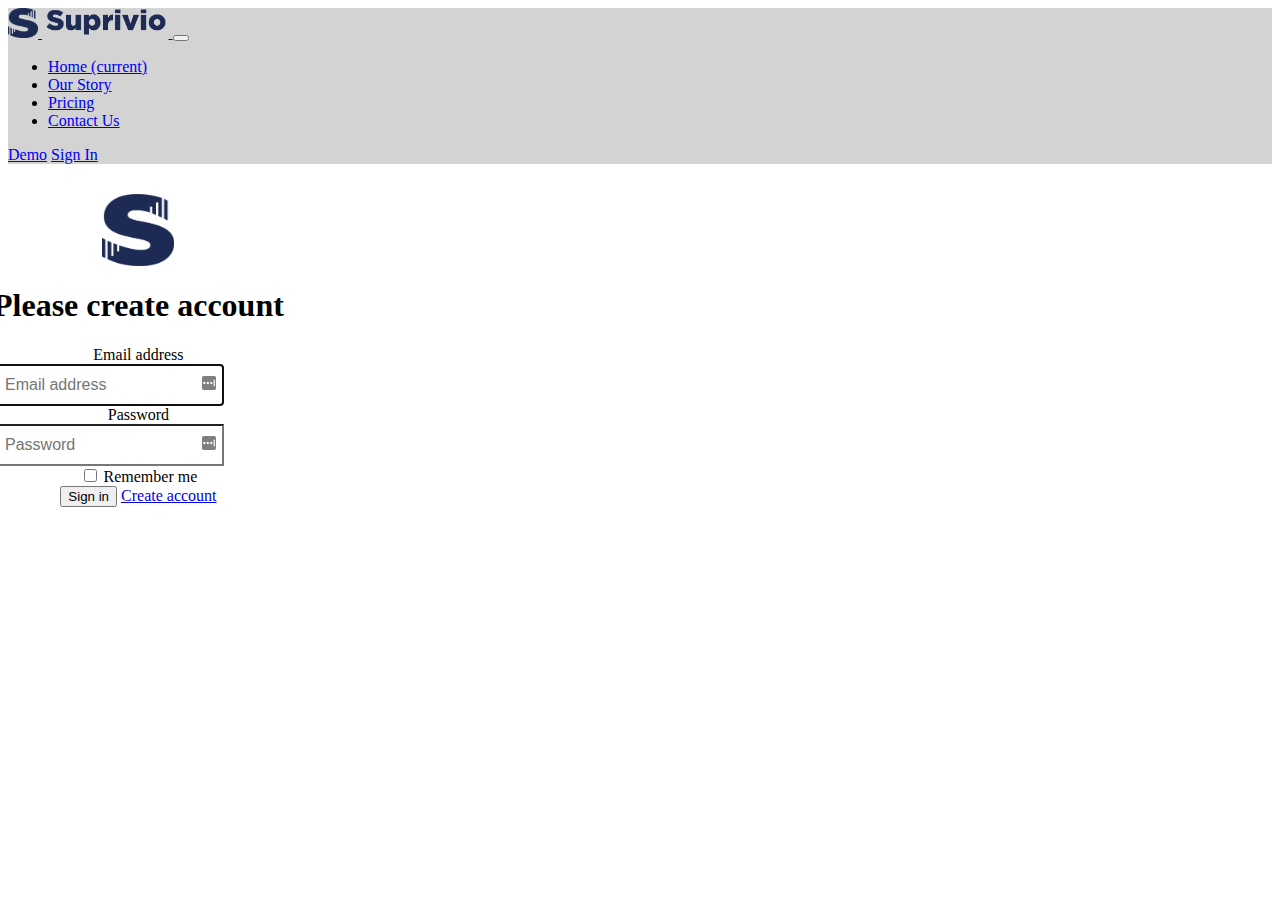
<file: login.html>
<html>
  <head>
    <title>Suprivio</title>
	<meta charset="utf-8">
	<link rel="stylesheet" href="https://stackpath.bootstrapcdn.com/bootstrap/4.1.3/css/bootstrap.min.css" integrity="sha384-MCw98/SFnGE8fJT3GXwEOngsV7Zt27NXFoaoApmYm81iuXoPkFOJwJ8ERdknLPMO" crossorigin="anonymous">
	<link rel="stylesheet" href="style.css">
	<link rel="icon" href="img/S_logo.png">
	<meta name="viewport" content="width=device-width, initial-scale=1.0">
	</head>
	  <body>
		  <nav class="navbar navbar-expand-sm navbar-light">
			  <a class="navbar-brand" href="/">
  				<img src="img/S_logo.png" width="30" height="30" class="d-inline-block align-top" alt="">
  				<img src="img/logo_name.png" height = "30" class="d-inline-block align-to" alt="Suprivio">
  				</a>
			<button class="navbar-toggler" type="button" data-toggle="collapse" data-target="#navbarNav" aria-controls="navbarNav" aria-expanded="false" aria-label="Toggle navigation">
	    		<span class="navbar-toggler-icon"></span>
	  		</button>
			<div class="collapse navbar-collapse" id="navbarNav">
			    <ul class="navbar-nav">
			      <li class="nav-item">
			        <a class="nav-link" href="index.html">Home <span class="sr-only">(current)</span></a>
			      </li>
			      <li class="nav-item">
			        <a class="nav-link" href="about.html">Our Story</a>
			      </li>
			      <li class="nav-item" >
			        <a class="nav-link" href="#">Pricing</a>
			      </li>
				  <li class="nav-item">
					  <a class="nav-link" href="contact.html">Contact Us</a>
				  </li>
			    </ul>
			  </div>
		  	<a class="btn btn-outline-primary navbar-btn navbar-right mr-3" href="demo/suprivio/web-client/demo.html">Demo</a>
			   <a class="btn btn-light navbar-btn navbar-right" id="signin_button" href="login.html">Sign In</a>
		  </nav>
	    <div class="container text-center signin">
		 <div class="row" >
			 <div class="col-sm-6 offset-sm-4 p-4" >
			    <form class="form-signin" action="login.html">

		      <img class="mb-4" src="img/S_logo.png" alt="" width="72" height="72">
		      <h1 class="h3 mb-3 font-weight-normal">Please create account</h1>
			  <div class="form-group">
			      <label>Email address</label>
			      <input type="email" id="inputEmail" class="form-control" placeholder="Email address" required="" autofocus="" autocomplete="off" style="background-image: url(&quot;[data-uri]&quot;); background-repeat: no-repeat; background-attachment: scroll; background-size: 16px 18px; background-position: 98% 50%;">
		  	</div>
			<div class="form-group">
			  <label  >Password</label>
		      <input type="password" id="inputPassword" class="form-control" placeholder="Password" required="" autocomplete="off" style="background-image: url(&quot;[data-uri]&quot;); background-repeat: no-repeat; background-attachment: scroll; background-size: 16px 18px; background-position: 98% 50%;">
		  </div>
	      <div class="checkbox mb-3">
	        <label>
	          <input type="checkbox" value="remember-me"> Remember me
	        </label>
	      </div>

		  <button class="btn btn-lg btn-primary btn-block" type="submit">Sign in</button>
		  <a href="create_account.html">Create account</a>
		</form>
	</div>
</div>
	</div>

		<script src="https://code.jquery.com/jquery-3.3.1.slim.min.js" integrity="sha384-q8i/X+965DzO0rT7abK41JStQIAqVgRVzpbzo5smXKp4YfRvH+8abtTE1Pi6jizo" crossorigin="anonymous"></script>
  		<script src="https://cdnjs.cloudflare.com/ajax/libs/popper.js/1.14.3/umd/popper.min.js" integrity="sha384-ZMP7rVo3mIykV+2+9J3UJ46jBk0WLaUAdn689aCwoqbBJiSnjAK/l8WvCWPIPm49" crossorigin="anonymous"></script>
  		<script src="https://stackpath.bootstrapcdn.com/bootstrap/4.1.3/js/bootstrap.min.js" integrity="sha384-ChfqqxuZUCnJSK3+MXmPNIyE6ZbWh2IMqE241rYiqJxyMiZ6OW/JmZQ5stwEULTy" crossorigin="anonymous"></script>
  	</body>
  </html>
</file>
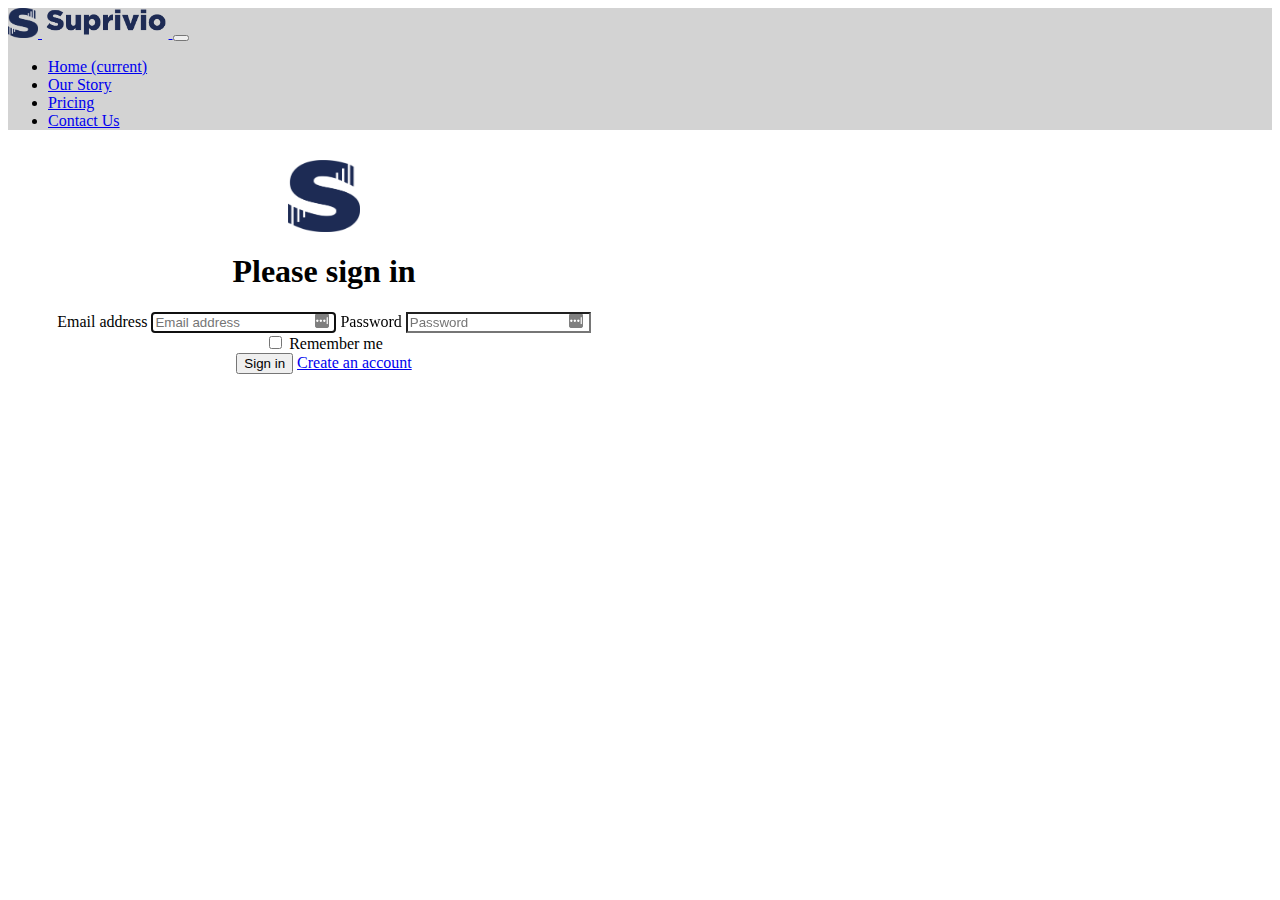
<file: login_in.html>
<html>
  <head>
    <title>Suprivio</title>
	<meta charset="utf-8">
	<link rel="stylesheet" href="https://stackpath.bootstrapcdn.com/bootstrap/4.1.3/css/bootstrap.min.css" integrity="sha384-MCw98/SFnGE8fJT3GXwEOngsV7Zt27NXFoaoApmYm81iuXoPkFOJwJ8ERdknLPMO" crossorigin="anonymous">
	<link rel="stylesheet" href="style.css">
	</head>
	  <body>
		  <nav class="navbar navbar-expand-sm navbar-dark bg-secondary">
			  <a class="navbar-brand" href="/">
  				<img src="img/S_logo.png" width="30" height="30" class="d-inline-block align-top" alt="">
  				<img src="img/logo_name.png" height = "30" class="d-inline-block align-to" alt="Suprivio">
  				</a>
			<button class="navbar-toggler" type="button" data-toggle="collapse" data-target="#navbarNav" aria-controls="navbarNav" aria-expanded="false" aria-label="Toggle navigation">
	    		<span class="navbar-toggler-icon"></span>
	  		</button>
			<div class="collapse navbar-collapse" id="navbarNav">
			    <ul class="navbar-nav">
			      <li class="nav-item">
			        <a class="nav-link" href="index.html">Home <span class="sr-only">(current)</span></a>
			      </li>
			      <li class="nav-item">
			        <a class="nav-link" href="#">Our Story</a>
			      </li>
			      <li class="nav-item" >
			        <a class="nav-link" href="#">Pricing</a>
			      </li>
				  <li class="nav-item">
					  <a class="nav-link" href="contact.html">Contact Us</a>
				  </li>
			    </ul>
			  </div>
		  </nav>
		 <div class="container text-center signin"
	    <form class="form-signin">
	      <img class="mb-4" src="img/S_logo.png" alt="" width="72" height="72">
	      <h1 class="h3 mb-3 font-weight-normal">Please sign in</h1>
	      <label for="inputEmail" class="sr-only">Email address</label>
	      <input type="email" id="inputEmail" class="form-control" placeholder="Email address" required="" autofocus="" autocomplete="off" style="background-image: url(&quot;[data-uri]&quot;); background-repeat: no-repeat; background-attachment: scroll; background-size: 16px 18px; background-position: 98% 50%;">
	      <label for="inputPassword" class="sr-only">Password</label>
	      <input type="password" id="inputPassword" class="form-control" placeholder="Password" required="" autocomplete="off" style="background-image: url(&quot;[data-uri]&quot;); background-repeat: no-repeat; background-attachment: scroll; background-size: 16px 18px; background-position: 98% 50%;">
	      <div class="checkbox mb-3">
	        <label>
	          <input type="checkbox" value="remember-me"> Remember me
	        </label>
	      </div>
	      <button class="btn btn-lg btn-primary btn-block" type="submit">Sign in</button>
		  <a href="create_account.html">Create an account</a>
	    </form>
	  	</div>

		<script src="https://code.jquery.com/jquery-3.3.1.slim.min.js" integrity="sha384-q8i/X+965DzO0rT7abK41JStQIAqVgRVzpbzo5smXKp4YfRvH+8abtTE1Pi6jizo" crossorigin="anonymous"></script>
  		<script src="https://cdnjs.cloudflare.com/ajax/libs/popper.js/1.14.3/umd/popper.min.js" integrity="sha384-ZMP7rVo3mIykV+2+9J3UJ46jBk0WLaUAdn689aCwoqbBJiSnjAK/l8WvCWPIPm49" crossorigin="anonymous"></script>
  		<script src="https://stackpath.bootstrapcdn.com/bootstrap/4.1.3/js/bootstrap.min.js" integrity="sha384-ChfqqxuZUCnJSK3+MXmPNIyE6ZbWh2IMqE241rYiqJxyMiZ6OW/JmZQ5stwEULTy" crossorigin="anonymous"></script>
  	</body>
  </html>
</file>
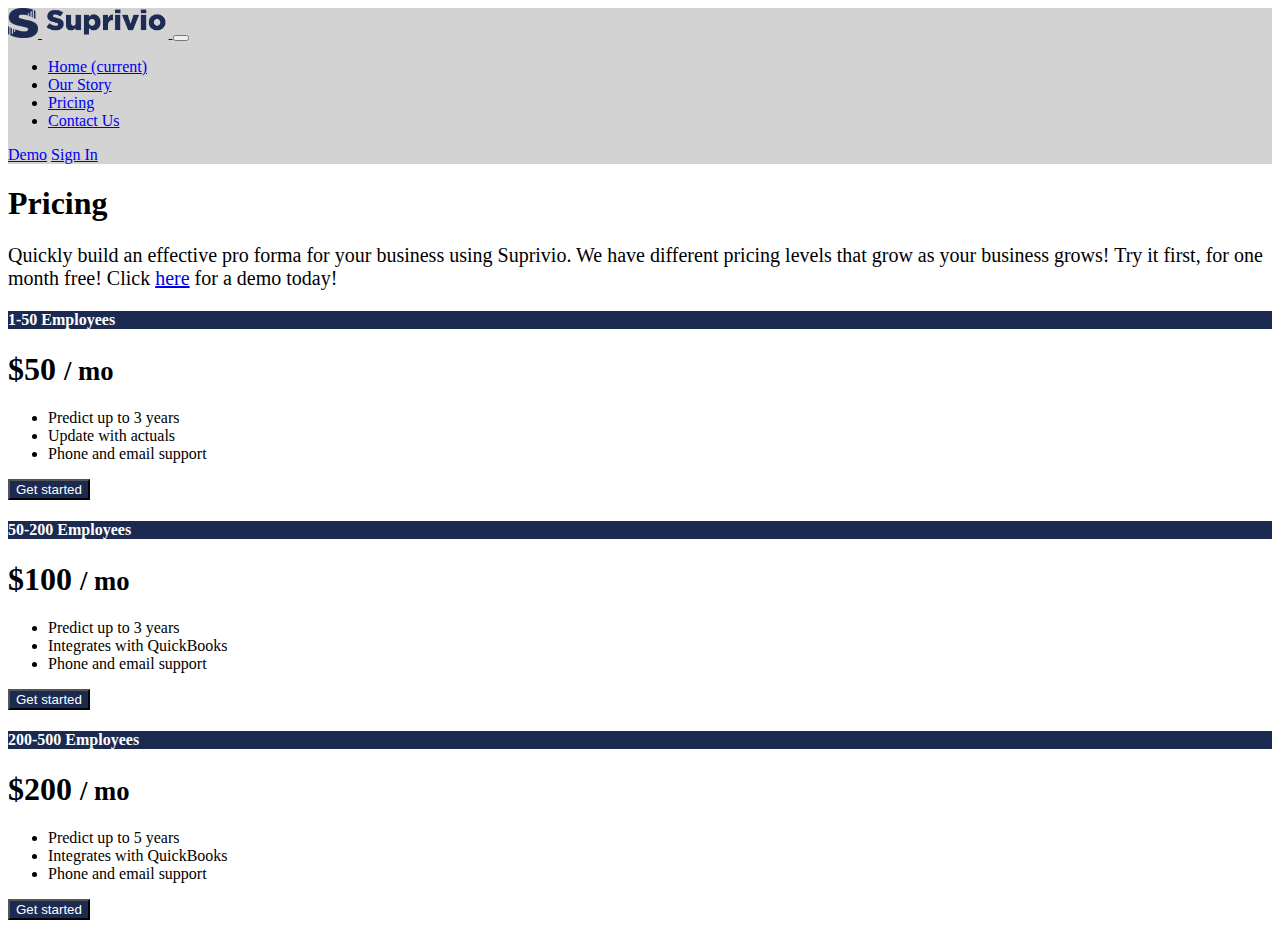
<file: pricing.html>
<html>
  <head>
    <title>Suprivio</title>
	<meta charset="utf-8">
	<link rel="stylesheet" href="https://stackpath.bootstrapcdn.com/bootstrap/4.1.3/css/bootstrap.min.css" integrity="sha384-MCw98/SFnGE8fJT3GXwEOngsV7Zt27NXFoaoApmYm81iuXoPkFOJwJ8ERdknLPMO" crossorigin="anonymous">
	<link rel="stylesheet" href="style.css">
	<link rel="icon" href="img/S_logo.png">
	<meta name="viewport" content="width=device-width, initial-scale=1.0">
	</head>
	  <body>
		  <nav class="navbar navbar-expand-sm navbar-light">
			  <a class="navbar-brand" href="/">
  				<img src="img/S_logo.png" width="30" height="30" class="d-inline-block align-top" alt="">
  				<img src="img/logo_name.png" height = "30" class="d-inline-block align-to" alt="Suprivio">
  				</a>
			<button class="navbar-toggler" type="button" data-toggle="collapse" data-target="#navbarNav" aria-controls="navbarNav" aria-expanded="false" aria-label="Toggle navigation">
	    		<span class="navbar-toggler-icon"></span>
	  		</button>
			<div class="collapse navbar-collapse" id="navbarNav">
			    <ul class="navbar-nav">
			      <li class="nav-item">
			        <a class="nav-link" href="index.html">Home <span class="sr-only">(current)</span></a>
			      </li>
			      <li class="nav-item">
			        <a class="nav-link" href="about.html">Our Story</a>
			      </li>
			      <li class="nav-item active" >
			        <a class="nav-link" href="#">Pricing</a>
			      </li>
				  <li class="nav-item">
					  <a class="nav-link" href="contact.html">Contact Us</a>
				  </li>
			    </ul>
			  </div>
		  	<a class="btn btn-outline-primary navbar-btn navbar-right mr-3" href="demo/suprivio/web-client/demo.html">Demo</a>
			  <a class="btn btn-light navbar-btn navbar-right" id="signin_button" href="login.html">Sign In</a>
		  </nav>
		  <div class="pricing-header px-3 py-3 pt-md-5 pb-md-4 mx-auto text-center">
	      <h1 class="display-4">Pricing</h1>
	      <p class="lead">Quickly build an effective pro forma for your business using Suprivio. We have different pricing levels that grow as your business grows! Try it first, for one month free! Click <a href="demo/suprivio/web-client/demo.html">here</a> for a demo today!</p>
	    </div>
		<div class="container">
			<div class="card-deck mb-3 text-center">
		        <div class="card mb-4 shadow-sm col-sm-4 col-lg-4">
		          <div class="card-header">
		            <h4 class="my-0 font-weight-normal">1-50 Employees</h4>
		          </div>
		          <div class="card-body">
		            <h1 class="card-title pricing-card-title">$50 <small class="text-muted">/ mo</small></h1>
		            <ul class="list-unstyled mt-3 mb-4">
		              <li>Predict up to 3 years</li>
		              <li>Update with actuals</li>
		              <li>Phone and email support</li>
		            </ul>
		            <button type="button" class="btn btn-lg btn-block blue_button">Get started</button>
		          </div>
		        </div>
		        <div class="card mb-4 shadow-sm  col-sm-4 col-lg-4">
		          <div class="card-header">
		            <h4 class="my-0 font-weight-normal">50-200 Employees</h4>
		          </div>
		          <div class="card-body">
		            <h1 class="card-title pricing-card-title">$100 <small class="text-muted">/ mo</small></h1>
		            <ul class="list-unstyled mt-3 mb-4">
		              <li>Predict up to 3 years</li>
		              <li>Integrates with QuickBooks</li>
		              <li>Phone and email support</li>
		            </ul>
		            <button type="button" class="btn btn-lg btn-block blue_button">Get started</button>
		          </div>
		        </div>
		        <div class="card mb-4 shadow-sm  col-sm-4 col-lg-4">
		          <div class="card-header">
		            <h4 class="my-0 font-weight-normal">200-500 Employees</h4>
		          </div>
		          <div class="card-body">
		            <h1 class="card-title pricing-card-title">$200 <small class="text-muted">/ mo</small></h1>
		            <ul class="list-unstyled mt-3 mb-4">
		              <li>Predict up to 5 years</li>
		              <li>Integrates with QuickBooks</li>
		              <li>Phone and email support</li>
		            </ul>
		            <button type="button" class="btn btn-lg btn-block blue_button">Get started</button>
		          </div>
		        </div>
		      </div>
		</div>
		<script src="https://code.jquery.com/jquery-3.3.1.slim.min.js" integrity="sha384-q8i/X+965DzO0rT7abK41JStQIAqVgRVzpbzo5smXKp4YfRvH+8abtTE1Pi6jizo" crossorigin="anonymous"></script>
		<script src="https://cdnjs.cloudflare.com/ajax/libs/popper.js/1.14.3/umd/popper.min.js" integrity="sha384-ZMP7rVo3mIykV+2+9J3UJ46jBk0WLaUAdn689aCwoqbBJiSnjAK/l8WvCWPIPm49" crossorigin="anonymous"></script>
		<script src="https://stackpath.bootstrapcdn.com/bootstrap/4.1.3/js/bootstrap.min.js" integrity="sha384-ChfqqxuZUCnJSK3+MXmPNIyE6ZbWh2IMqE241rYiqJxyMiZ6OW/JmZQ5stwEULTy" crossorigin="anonymous"></script>
	</body>
</html>
</file>
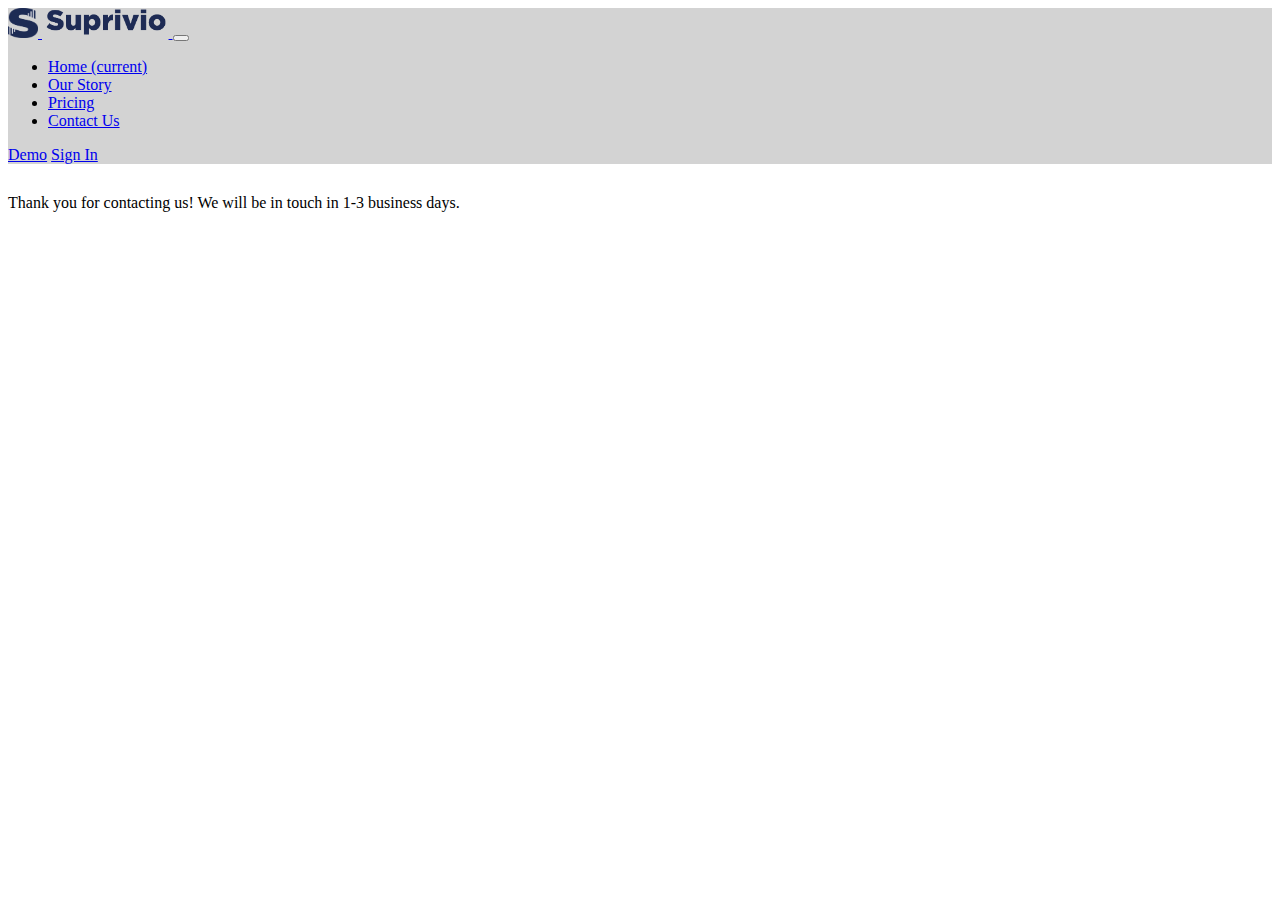
<file: submit.html>
<html>
  <head>
    <title>Suprivio</title>
	<meta charset="utf-8">
	<link rel="stylesheet" href="https://stackpath.bootstrapcdn.com/bootstrap/4.1.3/css/bootstrap.min.css" integrity="sha384-MCw98/SFnGE8fJT3GXwEOngsV7Zt27NXFoaoApmYm81iuXoPkFOJwJ8ERdknLPMO" crossorigin="anonymous">
	<link rel="stylesheet" href="style.css">
	<link rel="icon" href="img/S_logo.png">
	<meta name="viewport" content="width=device-width, initial-scale=1.0">
	</head>
	  <body>
		  <nav class="navbar navbar-expand-sm navbar-light">
			  <a class="navbar-brand" href="/">
  				<img src="img/S_logo.png" width="30" height="30" class="d-inline-block align-top" alt="">
  				<img src="img/logo_name.png" height = "30" class="d-inline-block align-to" alt="Suprivio">
  				</a>
			<button class="navbar-toggler" type="button" data-toggle="collapse" data-target="#navbarNav" aria-controls="navbarNav" aria-expanded="false" aria-label="Toggle navigation">
	    		<span class="navbar-toggler-icon"></span>
	  		</button>
			<div class="collapse navbar-collapse" id="navbarNav">
			    <ul class="navbar-nav">
			      <li class="nav-item">
			        <a class="nav-link" href="index.html">Home <span class="sr-only">(current)</span></a>
			      </li>
			      <li class="nav-item">
			        <a class="nav-link" href="about.html">Our Story</a>
			      </li>
			      <li class="nav-item" >
			        <a class="nav-link" href="pricing.html">Pricing</a>
			      </li>
				  <li class="nav-item active" >
			        <a class="nav-link" href="#">Contact Us</a>
			      </li>
			    </ul>
			  </div>
		  	<a class="btn btn-outline-primary navbar-btn navbar-right mr-3" href="demo/suprivio/web-client/demo.html">Demo</a>
			  <a class="btn btn-light navbar-btn navbar-right" id="signin_button" href="login.html">Sign In</a>
		  </nav>
		  <div class="container contact">
 			 <p>
				 Thank you for contacting us! We will be in touch in 1-3 business days.
 				</p>
			</div>


		<script src="https://code.jquery.com/jquery-3.3.1.slim.min.js" integrity="sha384-q8i/X+965DzO0rT7abK41JStQIAqVgRVzpbzo5smXKp4YfRvH+8abtTE1Pi6jizo" crossorigin="anonymous"></script>
  		<script src="https://cdnjs.cloudflare.com/ajax/libs/popper.js/1.14.3/umd/popper.min.js" integrity="sha384-ZMP7rVo3mIykV+2+9J3UJ46jBk0WLaUAdn689aCwoqbBJiSnjAK/l8WvCWPIPm49" crossorigin="anonymous"></script>
  		<script src="https://stackpath.bootstrapcdn.com/bootstrap/4.1.3/js/bootstrap.min.js" integrity="sha384-ChfqqxuZUCnJSK3+MXmPNIyE6ZbWh2IMqE241rYiqJxyMiZ6OW/JmZQ5stwEULTy" crossorigin="anonymous"></script>
  	</body>
  </html>
</file>
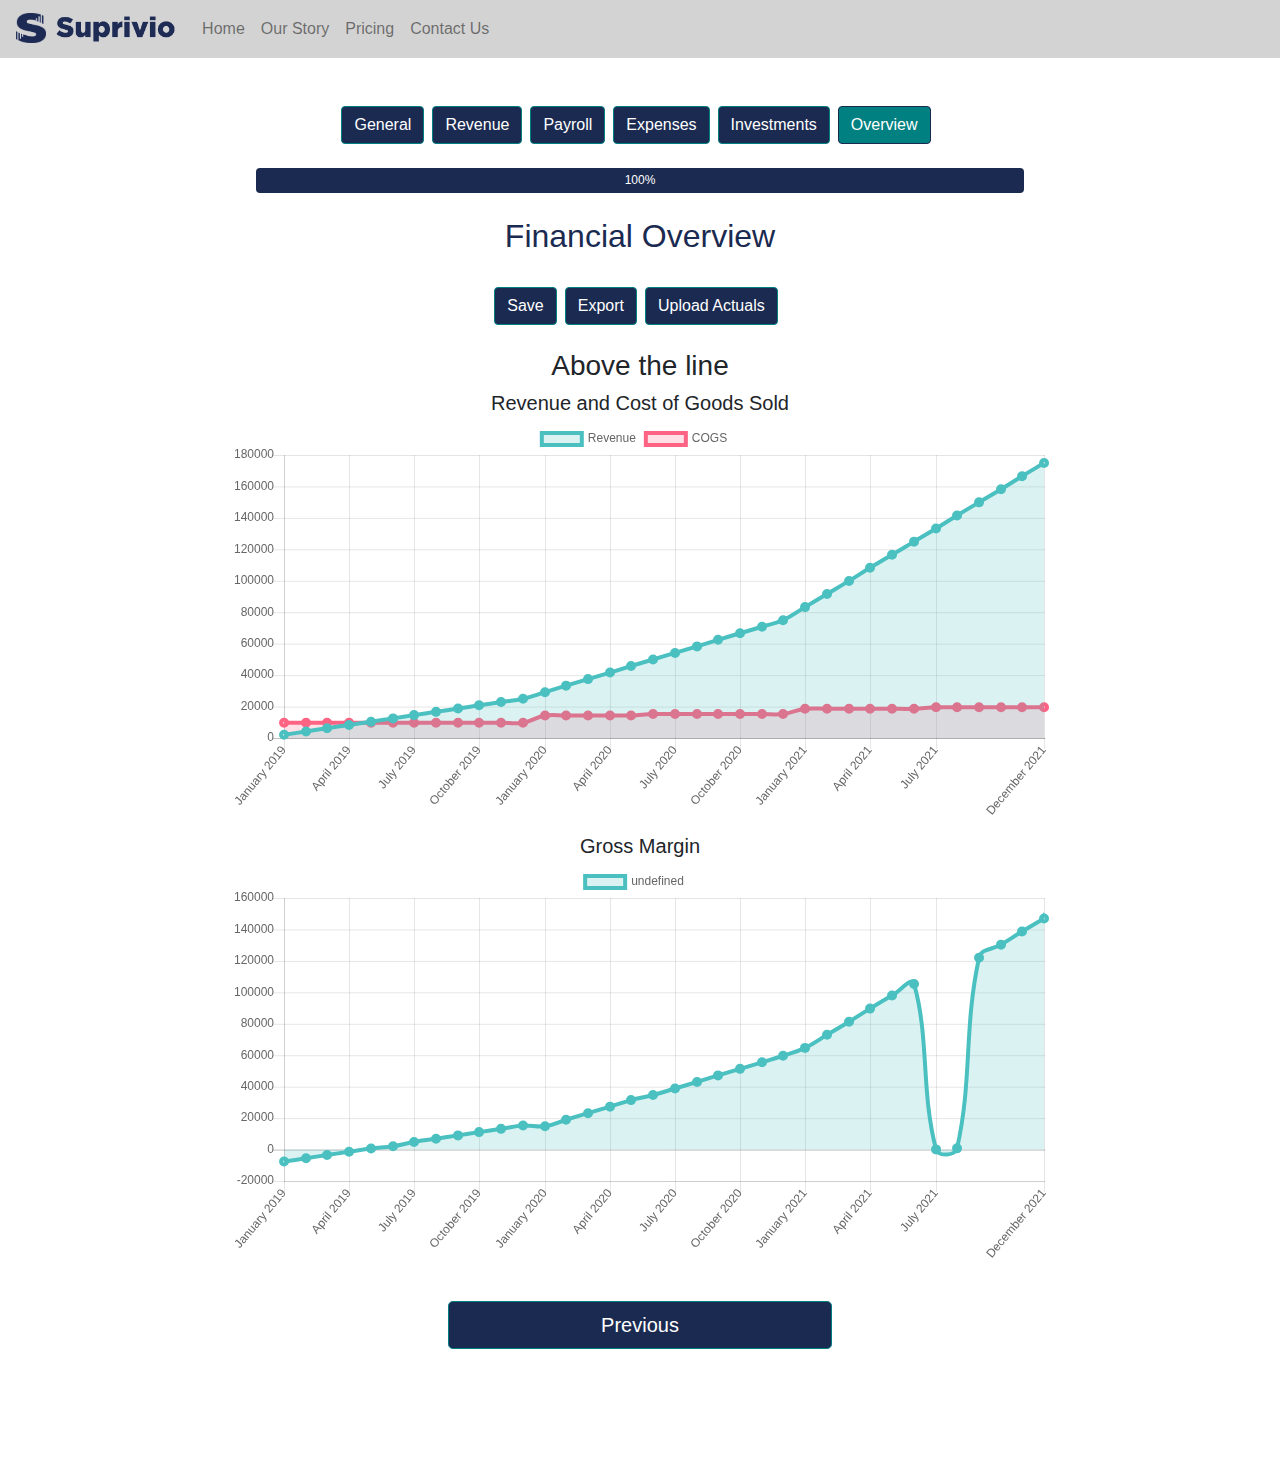
<file: img/Suprivio.htm>
<!-- saved from url=(0085)file:///Users/Olivia/Documents/NotreDame/Senior/Startup/suprivio/web-client/demo.html -->
<html><head><meta http-equiv="Content-Type" content="text/html; charset=UTF-8">
    <title>Suprivio</title>
	
	<link rel="stylesheet" href="./Suprivio_files/bootstrap.min.css" integrity="sha384-MCw98/SFnGE8fJT3GXwEOngsV7Zt27NXFoaoApmYm81iuXoPkFOJwJ8ERdknLPMO" crossorigin="anonymous">
	<link rel="icon" href="./Suprivio_files/S_logo.png">
<style type="text/css">/* Chart.js */
@-webkit-keyframes chartjs-render-animation{from{opacity:0.99}to{opacity:1}}@keyframes chartjs-render-animation{from{opacity:0.99}to{opacity:1}}.chartjs-render-monitor{-webkit-animation:chartjs-render-animation 0.001s;animation:chartjs-render-animation 0.001s;}</style></head>
  <body>
	  <nav class="navbar navbar-expand-sm navbar-light">
	  	<a class="navbar-brand" href="file:///Users/Olivia/Documents/NotreDame/Senior/">
			<img src="./Suprivio_files/S_logo.png" width="30" height="30" class="d-inline-block align-top" alt="">
			<img src="./Suprivio_files/logo_name.png" height="30" class="d-inline-block align-to" alt="Suprivio">
		</a>
		<button class="navbar-toggler" type="button" data-toggle="collapse" data-target="#navbarNav" aria-controls="navbarNav" aria-expanded="false" aria-label="Toggle navigation">
    		<span class="navbar-toggler-icon"></span>
  		</button>
		<div class="collapse navbar-collapse" id="navbarNav">
		    <ul class="navbar-nav">
		      <li class="nav-item">
                  <a class="nav-link" href="http://www.suprivio.com/index.html">Home</a>
		      </li>
		      <li class="nav-item">
		        <a class="nav-link" href="http://www.suprivio.com/about.html">Our Story</a>
		      </li>
		      <li class="nav-item">
		        <a class="nav-link" href="http://www.suprivio.com/pricing.html">Pricing</a>
		      </li>
			  <li class="nav-item">
		        <a class="nav-link" href="http://www.suprivio.com/contact.html">Contact Us</a>
		      </li>
		    </ul>
		  </div>
        <a id="companyName" class="nav-link" page="5"></a>
	  </nav>

      <br>

      <div id="demoHeader" class="alert alert-info" role="alert" style="display : none">
          <h4 class="alert-heading">Welcome to the Pro Forma Calculator</h4>
          <p>Here you will follow simple steps to generate your financial outlooks with ease. To navigate back to our website follow the links
in the navigation bar.</p>
          <hr>
          <div>
              <p class="mb-0">Follow the instructions below to create your tailor made Pro Forma!</p>
        </div>
      </div>

      <br>

      <div id="navButtonGroup" class="btn-toolbar supriv-nav-bar" role="toolbar" aria-label="Toolbar with button groups">
          <div class="btn-group mr-2" role="group" aria-label="First group">
              <button id="generalTab" class="btn btn-secondary nav-btn" type="button">General</button>
          </div>
          <div class="btn-group mr-2" role="group" aria-label="Second group">
              <button id="revenueTab" class="btn btn-secondary nav-btn" type="button">Revenue</button>
          </div>
          <div class="btn-group mr-2" role="group" aria-label="Third group">
              <button id="payrollTab" class="btn btn-secondary nav-btn" type="button">Payroll</button>
          </div>
          <div class="btn-group mr-2" role="group" aria-label="Fourth group">
              <button id="expensesTab" class="btn btn-secondary nav-btn" type="button">Expenses</button>
          </div>
          <div class="btn-group mr-2" role="group" aria-label="Fifth group">
              <button id="investmentsTab" class="btn btn-secondary nav-btn" type="button">Investments</button>
          </div>
          <div class="btn-group mr-2" role="group" aria-label="Sixth group">
              <button id="overviewTab" class="btn btn-secondary curr-nav nav-btn" type="button">Overview</button>
          </div>
      </div>

      <br>

      <div id="progressBarDiv" class="progress">
          <div id="progressBar" class="progress-bar" role="progressbar" style="width: 100%" aria-valuenow="25" aria-valuemin="0" aria-valuemax="100">100%</div>
      </div>

      <br>
      <h2 id="sectionHeaderLabel">Financial Overview</h2>
      <br>

      <!-- View 0: General Information -->

      <div id="view0" style="display : none">
          <h5 class="helper-text">Enter the name of your Company</h5>

          <div id="rent" class="input-group supriv-input">
              <div class="input-group-prepend">
                  <span class="input-group-text" id="comoanyNameSpan">Company Name</span>
              </div>
              <input id="companyNameInput" type="text" placeholder="enter your company name" class="form-control supriv-entry">
              <button tabindex="0" type="button" class="btn btn-secondary supriv-help-btn" data-trigger="focus" data-container="body" data-toggle="popover" data-placement="top" title="" data-content="Enter the name of your company." data-original-title="Company Name">Help</button>
          </div>



          <br>
          <h5 class="helper-text">Select your City Segment based on Cost</h5>
          <div class="double-dd-wrapper">
              <div class="dropdown supriv-dd-wrapper">
                  <button class="btn btn-secondary dropdown-toggle supriv-dd-btn" type="button" id="citySegmentDropdown" data-toggle="dropdown" aria-haspopup="true" aria-expanded="false">
                      City Segments</button>
                  <div class="dropdown-menu supriv-dd" aria-labelledby="dropdownMenu2">
                      <button class="dropdown-item supriv-dd-item" type="button">Very Large - New York, San Francisco</button>
                      <button class="dropdown-item supriv-dd-item" type="button">Large - Chicago, Los Angeles</button>
                      <button class="dropdown-item supriv-dd-item" type="button">Medium - Minneapolis, Indianapolis</button>
                      <button class="dropdown-item supriv-dd-item" type="button">Small - Boise, Fargo</button>
                  </div>
                  <button tabindex="0" type="button" class="btn btn-secondary supriv-help-btn" data-trigger="focus" data-container="body" data-toggle="popover" data-placement="top" title="" data-content="Select the segment that best represents the city in which your
startup is working." data-original-title="City Segment">Help</button>


              </div>
            </div>
            <br>
      </div>

      <!-- View 1: Revenue -->

      <div id="view1" style="display : none">
          <h5 class="helper-text">Enter your Average Contract Value for the next three years</h5>
          <div id="acv" class="input-group supriv-input">
              <div class="input-group-prepend">
                  <span class="input-group-text" id="acvLabel">Average Contract Value</span>
              </div>
                <input id="acvYear1" type="number" min="0" step="1" class="form-control supriv-entry">
                <input id="acvYear2" type="number" min="0" step="1" class="form-control supriv-entry">
                <input id="acvYear3" type="number" min="0" step="1" class="form-control supriv-entry">
                <button tabindex="0" type="button" class="btn btn-secondary supriv-help-btn" data-trigger="focus" data-container="body" data-toggle="popover" data-placement="top" title="" data-content="Enter the average value of your contracts for each of
the next 3 years." data-original-title="Average Contract Value">Help</button>
          </div>
          <br>
          <h5 class="helper-text">Enter the number of <i>NEW</i> contracts for the next three years</h5>
          <div id="numCont" class="input-group supriv-input">
              <div class="input-group-prepend">
                  <span class="input-group-text" id="numContLabel">Number of New Contracts</span>
              </div>
              <input id="numContYear1" type="number" min="0" step="1" class="form-control supriv-entry">
              <input id="numContYear2" type="number" min="0" step="1" class="form-control supriv-entry">
              <input id="numContYear3" type="number" min="0" step="1" class="form-control supriv-entry">
              <button tabindex="0" type="button" class="btn btn-secondary supriv-help-btn" data-trigger="focus" data-container="body" data-toggle="popover" data-placement="top" title="" data-content="Enter the number of new contracts you estimate your
company will receive for each of the next 3 years." data-original-title="Number of New Contracts">Help</button>
          </div>
      </div>

      <!-- View 2: Payroll -->

      <div id="view2" style="display : none">
          <h5 class="helper-text">Add an Employee</h5>
          <div id="employee" class="input-group supriv-input-lg">
              <div class="input-group-prepend">
                  <span class="input-group-text" id="employeeLabel">Employee</span>
              </div>
              <input id="employeeRole" placeholder="job title" type="text" class="form-control supriv-entry">
			  <div class="dropdown">
	              <button class="btn btn-secondary dropdown-toggle supriv-dd-btn-sm" type="button" id="employeeCategoryDD" data-toggle="dropdown" aria-haspopup="true" aria-expanded="false">Category</button>
	              <div id="employeeCategory" class="dropdown-menu supriv-dd" aria-labelledby="categories">
	                  <button class="dropdown-item supriv-dd-item" type="button">COGS</button>
	                  <button class="dropdown-item supriv-dd-item" type="button">R + D</button>
	                  <button class="dropdown-item supriv-dd-item" type="button">S + M</button>
	                  <button class="dropdown-item supriv-dd-item" type="button">G + A</button>
	              </div>
			  </div>

              <input id="employeeSalary" placeholder="salary" type="number" class="form-control supriv-entry">

              <div class="dropdown">
                  <button class="btn btn-secondary dropdown-toggle supriv-dd-btn-sm" type="button" id="employeeMonthDD" data-toggle="dropdown" aria-haspopup="true" aria-expanded="false">
                      Start Month
                  </button>
                  <div id="employeeMonth" class="dropdown-menu supriv-dd" aria-labelledby="employeeMonthDD">
                      <button class="dropdown-item supriv-dd-item">January</button>
                      <button class="dropdown-item supriv-dd-item">February</button>
                      <button class="dropdown-item supriv-dd-item">March</button>
                      <button class="dropdown-item supriv-dd-item">April</button>
                      <button class="dropdown-item supriv-dd-item">May</button>
                      <button class="dropdown-item supriv-dd-item">June</button>
                      <button class="dropdown-item supriv-dd-item">July</button>
                      <button class="dropdown-item supriv-dd-item">August</button>
                      <button class="dropdown-item supriv-dd-item">September</button>
                      <button class="dropdown-item supriv-dd-item">October</button>
                      <button class="dropdown-item supriv-dd-item">November</button>
                      <button class="dropdown-item supriv-dd-item">December</button>
                  </div>
              </div>
              <div class="dropdown">
                  <button class="btn btn-secondary dropdown-toggle  supriv-dd-btn-sm" type="button" id="employeeYearDD" data-toggle="dropdown" aria-haspopup="true" aria-expanded="false">
                      Start Year
                  </button>
                  <div id="employeeYear" class="dropdown-menu supriv-dd" aria-labelledby="employeeYearDD">
                      <button class="dropdown-item supriv-dd-item">2018</button>
                      <button class="dropdown-item supriv-dd-item">2019</button>
                      <button class="dropdown-item supriv-dd-item">2020</button>
                      <button class="dropdown-item supriv-dd-item">2021</button>
                      <button class="dropdown-item supriv-dd-item">2022</button>
                      <button class="dropdown-item supriv-dd-item">2023</button>
                  </div>
              </div>
              <button tabindex="0" type="button" class="btn btn-secondary supriv-help-btn" data-trigger="focus" data-container="body" data-toggle="popover" data-placement="top" title="" data-content="To add an employee, enter their job title, business category,
salary, and their start month and year." data-original-title="Add an Employee">Help</button>
              <button id="addEmployeeButton" class="btn btn-secondary supriv-add-btn" type="button">Add</button>
          </div>
          <br>

          <h5 class="helper-text">Current Employees</h5>
          <table class="table table-striped supriv-table" id="employeeTable">
              <thead>
                  <tr>
                      <th class="supriv-table-item" scope="col">#</th>
                      <th class="supriv-table-item" scope="col">Role</th>
                      <th class="supriv-table-item" scope="col">Category</th>
                      <th class="supriv-table-item" scope="col">Salary</th>
                      <th class="supriv-table-item" scope="col">Month</th>
                      <th class="supriv-table-item" scope="col">Year</th>
                  </tr>
              </thead>
              <tbody>
              </tbody>
          </table>
      </div>


      <!-- View 3: Expenses -->

      <div id="view3" style="display : none">
          <h5 class="helper-text">Generate Your Estimates</h5>
          <div class="supriv-btn-wrapper">
              <button id="generateExpensesButton" class="btn btn-secondary supriv-action-btn" type="button">Generate Expenses</button>
              <button tabindex="0" type="button" class="btn btn-secondary supriv-help-btn" data-trigger="focus" data-container="body" data-toggle="popover" data-placement="top" title="" data-content="Click &#39;Generate Expenses&#39; button to calculate your projected
expenses from your Company Profile." data-original-title="Generate Expenses">Help</button>
          </div>
          <br>
          <h5 class="helper-text">Adjust your Rent for the next three years</h5>
          <div id="rent" class="input-group supriv-input">
              <div class="input-group-prepend">
                  <span class="input-group-text" id="rentLabel">Rent</span>
              </div>
              <input id="rentYear1" type="number" min="0" step="1" class="form-control supriv-entry">
              <input id="rentYear2" type="number" min="0" step="1" class="form-control supriv-entry">
              <input id="rentYear3" type="number" min="0" step="1" class="form-control supriv-entry">
              <button tabindex="0" type="button" class="btn btn-secondary supriv-help-btn" data-trigger="focus" data-container="body" data-toggle="popover" data-placement="top" title="" data-content="Enter the amount you plan on spending on Rent for each of the next 3
years." data-original-title="Rent">Help</button>
          </div>
          <br>
          <h5 class="helper-text">Adjust your Insurance for the next three years</h5>
          <div id="insurance" class="input-group supriv-input">
              <div class="input-group-prepend">
                  <span class="input-group-text" id="insuranceLabel">Insurance</span>
              </div>
              <input id="insuranceYear1" type="number" min="0" step="1" class="form-control supriv-entry">
              <input id="insuranceYear2" type="number" min="0" step="1" class="form-control supriv-entry">
              <input id="insuranceYear3" type="number" min="0" step="1" class="form-control supriv-entry">
              <button tabindex="0" type="button" class="btn btn-secondary supriv-help-btn" data-trigger="focus" data-container="body" data-toggle="popover" data-placement="top" title="" data-content="Enter the amount you plan on spending on Insurance for each of the
next 3 years." data-original-title="Insurance">Help</button>
          </div>
          <br>
          <h5 class="helper-text">Adjust your Office Supplies Costs for the next three years</h5>
          <div id="supplies" class="input-group supriv-input">
              <div class="input-group-prepend">
                  <span class="input-group-text" id="suppliesLabel">Office Supplies</span>
              </div>
              <input id="suppliesYear1" type="number" min="0" step="1" class="form-control supriv-entry">
              <input id="suppliesYear2" type="number" min="0" step="1" class="form-control supriv-entry">
              <input id="suppliesYear3" type="number" min="0" step="1" class="form-control supriv-entry">
              <button tabindex="0" type="button" class="btn btn-secondary supriv-help-btn" data-trigger="focus" data-container="body" data-toggle="popover" data-placement="top" title="" data-content="Enter the amount you plan on spending on Office Supplies for each of
the next 3 years." data-original-title="Supplies">Help</button>
          </div>
          <br>
          <h5 class="helper-text">Adjust your Utilities for the next three years</h5>
          <div id="utilities" class="input-group supriv-input">
              <div class="input-group-prepend">
                  <span class="input-group-text" id="suppliesLabel">Utilities</span>
              </div>
              <input id="utilitiesYear1" type="number" min="0" step="1" class="form-control supriv-entry">
              <input id="utilitiesYear2" type="number" min="0" step="1" class="form-control supriv-entry">
              <input id="utilitiesYear3" type="number" min="0" step="1" class="form-control supriv-entry">
              <button tabindex="0" type="button" class="btn btn-secondary supriv-help-btn" data-trigger="focus" data-container="body" data-toggle="popover" data-placement="top" title="" data-content="Enter the amount you plan on spending on Utilities for each of the
next 3 years." data-original-title="Utilities">Help</button>
          </div>

          <br>
          <div class="supriv-btn-wrapper">
              <button id="showhideExpensesButton" class="btn btn-secondary supriv-show-btn" type="button">Show More</button>
          </div>
          <br>
          <div id="view3_extra" style="display : none">
              <h5 class="helper-text">Add an Expense</h5>
              <div id="expense" class="input-group supriv-input-lg">
                  <div class="input-group-prepend">
                      <span class="input-group-text" id="expenseLabel">Expense</span>
                  </div>
                  <input id="expenseName" placeholder="name" type="text" class="form-control supriv-entry">
				  <div class="dropdown">
					  <button class="btn btn-secondary dropdown-toggle supriv-dd-btn-sm" type="button" id="expenseCategoryDD" data-toggle="dropdown" aria-haspopup="true" aria-expanded="false">Cateogry</button>
	                  <div id="expenseCategory" class="dropdown-menu supriv-dd" aria-labelledby="expenseCategoryDD">
	                      <button class="dropdown-item supriv-dd-item" type="button">COGS</button>
	                      <button class="dropdown-item supriv-dd-item" type="button">R + D</button>
	                      <button class="dropdown-item supriv-dd-item" type="button">S + M</button>
	                      <button class="dropdown-item supriv-dd-item" type="button">G + A</button>
	                  </div>
				  </div>
                  <input id="expenseAmount" placeholder="amount" type="number" class="form-control supriv-entry">
                  <div class="dropdown">
                      <button class="btn btn-secondary dropdown-toggle supriv-dd-btn-sm" type="button" id="expenseFrequencyDD" data-toggle="dropdown" aria-haspopup="true" aria-expanded="false">
                          Frequency
                      </button>
                      <div class="dropdown-menu supriv-dd" aria-labelledby="expenseFrequencyDD">
                          <button class="dropdown-item supriv-dd-item">One Time</button>
                          <button class="dropdown-item supriv-dd-item">Monthly</button>
                          <button class="dropdown-item supriv-dd-item">Quarterly</button>
                          <button class="dropdown-item supriv-dd-item">Bi-Annually</button>
                          <button class="dropdown-item supriv-dd-item">Annually</button>
                      </div>
                  </div>
                  <button tabindex="0" type="button" class="btn btn-secondary supriv-help-btn" data-trigger="focus" data-container="body" data-toggle="popover" data-placement="top" title="" data-content="To add an Expense Entry, enter its name, category, amount, and
frequency." data-original-title="Add an Expense">Help</button>
                  <button id="addExpensesButton" class="btn btn-secondary supriv-add-btn" type="button">Add</button>
            </div>
              <br>
              <h5 class="helper-text">Current Expenses</h5>
              <table class="table table-striped supriv-table" id="expensesTable">
                  <thead>
                      <tr>
                          <th class="supriv-table-item" scope="col">#</th>
                          <th class="supriv-table-item" scope="col">Name</th>
                          <th class="supriv-table-item" scope="col">Category</th>
                          <th class="supriv-table-item" scope="col">Amount</th>
                          <th class="supriv-table-item" scope="col">Frequency</th>
                      </tr>
                  </thead>
                  <tbody>
                  </tbody>
              </table>

          </div>
          <br>

      </div>

      <!-- View 4: Investments -->

      <div id="view4" style="display : none">

          <h5 class="helper-text">Add an Investment</h5>
          <div id="investment" class="input-group supriv-input">
              <div class="input-group-prepend">
                  <span class="input-group-text" id="investmentLabel">Investment</span>
              </div>
			  <input id="investmentSource" type="text" class="form-control supriv-entry" placeholder="source">
              <input id="investmentAmount" type="number" class="form-control supriv-entry" placeholder="amount">
			  <div class="dropdown">
                  <button class="btn btn-secondary dropdown-toggle supriv-dd-btn-sm" type="button" id="investmentMonthDD" data-toggle="dropdown" aria-haspopup="true" aria-expanded="false">
                      Month
                  </button>
                  <div id="investmentMonth" class="dropdown-menu supriv-dd" aria-labelledby="investmentMonthDD">
                      <button class="dropdown-item supriv-dd-item">January</button>
                      <button class="dropdown-item supriv-dd-item">February</button>
                      <button class="dropdown-item supriv-dd-item">March</button>
                      <button class="dropdown-item supriv-dd-item">April</button>
                      <button class="dropdown-item supriv-dd-item">May</button>
                      <button class="dropdown-item supriv-dd-item">June</button>
                      <button class="dropdown-item supriv-dd-item">July</button>
                      <button class="dropdown-item supriv-dd-item">August</button>
                      <button class="dropdown-item supriv-dd-item">September</button>
                      <button class="dropdown-item supriv-dd-item">October</button>
                      <button class="dropdown-item supriv-dd-item">November</button>
                      <button class="dropdown-item supriv-dd-item">December</button>
                  </div>
              </div>
              <div class="dropdown">
                  <button class="btn btn-secondary dropdown-toggle  supriv-dd-btn-sm" type="button" id="investmentYearDD" data-toggle="dropdown" aria-haspopup="true" aria-expanded="false">
                      Year
                  </button>
                  <div id="investmentYear" class="dropdown-menu supriv-dd" aria-labelledby="investmentYearDD">
                      <button class="dropdown-item supriv-dd-item">2018</button>
                      <button class="dropdown-item supriv-dd-item">2019</button>
                      <button class="dropdown-item supriv-dd-item">2020</button>
                      <button class="dropdown-item supriv-dd-item">2021</button>
                      <button class="dropdown-item supriv-dd-item">2022</button>
                      <button class="dropdown-item supriv-dd-item">2023</button>
                  </div>
              </div>
              <button tabindex="0" type="button" class="btn btn-secondary supriv-help-btn" data-trigger="focus" data-container="body" data-toggle="popover" data-placement="top" title="" data-content="To add an Investment Entry, enter the amount as well as the
month and year that it was received." data-original-title="Add an Investment">Help</button>
              <button id="addInvestmentButton" class="btn btn-secondary supriv-add-btn" type="button">Add</button>
          </div>
          <br>

          <h5 class="helper-text">Current Investments</h5>
          <table class="table table-striped supriv-table" id="investmentsTable">
              <thead>
                  <tr>
                      <th class="supriv-table-item" scope="col">#</th>
					  <th class="supriv-table-item" scope="col">Source</th>
                      <th class="supriv-table-item" scope="col">Amount</th>
                      <th class="supriv-table-item" scope="col">Month</th>
                      <th class="supriv-table-item" scope="col">Year</th>
                  </tr>
              </thead>
              <tbody>
              </tbody>
          </table>

        </div>


      <!-- View 5: Financial Overview -->

      <div id="view5" style="display : block">
		  <div class="container-fluid">
			  <div id="navButtonGroup" class="btn-toolbar supriv-nav-bar" role="toolbar" aria-label="Toolbar with button groups">
		          <div class="btn-group mr-2" role="group" aria-label="First group">
		              <button id="saveButton" class="btn btn-secondary nav-btn" type="button">Save</button>
		          </div>
		          <div class="btn-group mr-2" role="group" aria-label="Second group">
		              <button id="exportButton" class="btn btn-secondary nav-btn" type="button">Export</button>
		          </div>
		          <div class="btn-group mr-2" role="group" aria-label="Third group">
		              <button id="actualsButton" class="btn btn-secondary nav-btn" type="button">Upload Actuals</button>
		          </div>
		      </div>
		  <br>
			  <div class="row justify-content-md-center">
				  <div class="chart-container col-lg-8" style="position: relative; width:100%"><div class="chartjs-size-monitor" style="position: absolute; left: 0px; top: 0px; right: 0px; bottom: 0px; overflow: hidden; pointer-events: none; visibility: hidden; z-index: -1;"><div class="chartjs-size-monitor-expand" style="position:absolute;left:0;top:0;right:0;bottom:0;overflow:hidden;pointer-events:none;visibility:hidden;z-index:-1;"><div style="position:absolute;width:1000000px;height:1000000px;left:0;top:0"></div></div><div class="chartjs-size-monitor-shrink" style="position:absolute;left:0;top:0;right:0;bottom:0;overflow:hidden;pointer-events:none;visibility:hidden;z-index:-1;"><div style="position:absolute;width:200%;height:200%;left:0; top:0"></div></div></div>
					<h3 style="text-align: center">Above the line</h3>
					<h5 style="text-align: center">Revenue and Cost of Goods Sold</h5>
					<canvas id="revenue" style="display: block; height: 625px; width: 1250px;" height="833" width="1666" class="chartjs-render-monitor"></canvas>
				</div>
			  </div>
			  <div class="row justify-content-md-center">
				  <div class="chart-container col-lg-8" style="position: relative; width:100%"><div class="chartjs-size-monitor" style="position: absolute; left: 0px; top: 0px; right: 0px; bottom: 0px; overflow: hidden; pointer-events: none; visibility: hidden; z-index: -1;"><div class="chartjs-size-monitor-expand" style="position:absolute;left:0;top:0;right:0;bottom:0;overflow:hidden;pointer-events:none;visibility:hidden;z-index:-1;"><div style="position:absolute;width:1000000px;height:1000000px;left:0;top:0"></div></div><div class="chartjs-size-monitor-shrink" style="position:absolute;left:0;top:0;right:0;bottom:0;overflow:hidden;pointer-events:none;visibility:hidden;z-index:-1;"><div style="position:absolute;width:200%;height:200%;left:0; top:0"></div></div></div>
					<h5 style="text-align: center">Gross Margin</h5>
					<canvas id="grossMargin" height="833" width="1666" class="chartjs-render-monitor" style="display: block; height: 625px; width: 1250px;"></canvas>
				</div>
			  </div>
			  <!-- <div class="row">
				  <div class="chart-container col-lg-8" style="position: relative; width:100%">
					<h4>Cash Remaining</h4>
					<canvas id="cashLevel"></canvas>
				</div>
				<div class="chart-container col-lg-4">
					<h4>Average Expenses Percentage</h4>
					<canvas id="expenses"></canvas>
					<div class="row">
						<canvas id="stackedExpenses"></canvas>
					</div>
				</div>
			</div> -->
		</div>
      </div>

      <br>
	  <div>
      <button id="endingButton" class="btn btn-lg btn-info dir-nav" type="button" style="display : block">Previous</button>
  	</div>
      <div id="buttonGroupWrapper" style="display : none">
          <div id="buttonNextPrevGroup" class="btn-group mr-2" role="group" aria-label="First group">
              <button id="prevButton" class="btn btn-lg btn-info dir-nav" type="button">Previous</button>
              <button id="nextButton" class="btn btn-lg btn-info dir-nav" type="button">Next</button>
          </div>
      </div>

        <br><br><br><br><br>

    <script src="./Suprivio_files/jquery-3.3.1.slim.min.js" integrity="sha384-q8i/X+965DzO0rT7abK41JStQIAqVgRVzpbzo5smXKp4YfRvH+8abtTE1Pi6jizo" crossorigin="anonymous"></script>
	<script src="./Suprivio_files/popper.min.js" integrity="sha384-ZMP7rVo3mIykV+2+9J3UJ46jBk0WLaUAdn689aCwoqbBJiSnjAK/l8WvCWPIPm49" crossorigin="anonymous"></script>
	<script src="./Suprivio_files/bootstrap.min.js" integrity="sha384-ChfqqxuZUCnJSK3+MXmPNIyE6ZbWh2IMqE241rYiqJxyMiZ6OW/JmZQ5stwEULTy" crossorigin="anonymous"></script>
	<script src="./Suprivio_files/Chart.bundle.js"></script>
    <link rel="stylesheet" href="./Suprivio_files/style.css">
    <script src="./Suprivio_files/general.js"></script>
	<script src="./Suprivio_files/dashboard.js"></script>
  

</body></html>
</file>
<file: style.css>
.carousel-item img{
	width: auto;
    background-repeat: no-repeat;
    background-size: cover;
    background-position: center;
}
.carousel-inner{

 	height: auto;
	max-height: 500px;
}
.carousel{
	margin-bottom: 4rem;
	margin-top: 3.6rem;
}
.carousel_img {
	text-align: right;
}
#logo_car {
	margin-bottom:20px;
	padding-bottom: 10px;
	position: relative;
}
#group_car{
	margin-bottom:20%;
	position: relative;
	left: 60%;
	float: right;
}
#placeholder_pic{
	width: 90%;
	padding-bottom: 20px;
	/* padding-top: 20px; */
}
#text_about{
	padding-top: 2%;
}
.carousel-caption{
	color: #1b2a51;
	text-align: center;
}
.row {
	display: flex;
	flex-wrap: wrap;
	margin-right: -15px;
	margin-left: -15px;
}
.marketing .col-lg-4{
	margin-bottom: 1.5rem;
	text-align: center;
}
.blue_button {
	background-color: #1b2a51;
	color: white;
}
.contact {
	margin-top: 30px;
}
.signin {
	margin-top: 30px;
	text-align: center;
	width:50%
}
.form-signin .form-control {
    position: relative;
    box-sizing: border-box;
    height: auto;
    padding: 10px;
    font-size: 16px;
	display: block;
}
.navbar{
	background-color: lightgrey;
}
.card-header{
	background-color: #1b2a51;
	color: white;
}
.about_us{
	padding-top: 15px;
	color: #1b2a51;
}
.team{
	color: #1b2a51;
}
.team h4{
	color: #1b2a51;
}
.marketing h2{
	font-weight: 400;
}

.featurette-heading {
    font-weight: 300;
    line-height: 1;
    letter-spacing: -.05rem;
	margin-top: 2em;
	font-size: 50px;
}
.lead {
    font-size: 1.25rem;
    font-weight: 300;
}
.featurette-divider {
    margin: 5rem 0;
}
@media (max-width: 768px) {
.carousel{
	display: none;
}
.featurette-heading{
	margin-top: 15px;
	color: #1b2a51;
}
.fixed-top{
	position:relative;
}
.marketing{
	margin-top: 15px;
}
.collapse{
	margin-right: 100%;
}
#signin_button{
	display:none;
}
}
.nav-link{
	width : max-content;
}
</file>
<file: img/Suprivio_files/style.css>
.carousel-item img{
    width: auto;
    height: 500px;
    max-height: 500px;
    background-repeat: no-repeat;
    background-size: cover;
    background-position: center;
    background-color: lightgrey;


}
.carousel-inner{
    background-color: lightgrey;
    height: 500px;
    max-height: 500px;


}
.carousel{
    margin-bottom: 4rem;
}
.carousel_img {
    text-align: right;
}
#logo_car {
    margin-bottom:20px;
    padding-bottom: 10px;
    position: relative;
}
#group_car{
    margin-bottom:20%;
    position: relative;
    left: 60%;
    float: right;
}
.carousel-caption{
    color: #1b2a51;
    text-align: center;
}
.row {
    display: flex;
    flex-wrap: wrap;
    margin-right: -15px;
    margin-left: -15px;
}
.marketing .col-lg-4{
    margin-bottom: 1.5rem;
    text-align: center;
}
.blue_button {
    background-color: #1b2a51;
    color: white;
}
.contact {
    margin-top: 30px;
}
.signin {
    margin-top: 30px;
    text-align: center;
    width:50%
}
.form-signin .form-control {
    position: relative;
    box-sizing: border-box;
    height: auto;
    padding: 10px;
    font-size: 16px;
    display: block;
}
.navbar{
    background-color: lightgrey;
}
.card-header{
    background-color: #1b2a51;
    color: white;
}
@media (min-width: 992px)
.col-lg-4{
    flex-grow: 0;
    flex-shrink: 0;
    flex-basis: 33.333333%
    max-width: 33.33333333333;
}
#logo-car{
    margin:0px;
}
#group_car{
    flex-shrink: 50;
    left: 70%;
    margin-bottom:0;
}
#group_pic{
    width: 50%
}
#demoHeader{
    color : #1b2a51;
    background-color : lightgray;
    border-color : #1b2a51;
    width : 60%;
    margin : auto;
    text-align : center;
}

.alert-info hr, hr {
    border-top-color: #1b2a51;
    width : 70%;
}
#companyNameLabel{
    width : 60%;
    margin : auto;
}

#companyNameSpan{
    background-color: lightgray;
    color : #1b2a51;
    border-color: #1b2a51;
}

#companyNameInput{
    color : #1b2a51;
    border-color: #1b2a51;
}

#endingButton{
    background-color: #1b2a51;
    color : white;
    border-color : teal;
    width : 30%;
    margin-left : 35%;
    margin-right : 35%;
}

#buttonGroupWrapper{
    text-align : center;
}

#buttonNextPrevGroup{
    width : 60%;
    margin : auto;
    display : inline-block;
}

#nextButton,
#prevButton{
    background-color: #1b2a51;
    color : white;
    border-color : teal;
    width : 30%;
}

.hidden-button{
    visibility : hidden;
}

#sectionHeaderLabel{
    color: #1b2a51;
    text-align : center;
}

#progressBarDiv{
    background-color : lightgrey;
    width : 60%;
    height : 25px;
    margin : auto;
}

#progressBar{
    background-color : #1b2a51;
}

.supriv-nav-bar{
    width : 80%;
    margin : auto;
    justify-content : center;
}

.nav-btn{
    background-color : #1b2a51;
    border-color : teal;
}
.curr-nav{
    background-color : teal;
    border-color : #1b2a51;
}

.nav-btn:hover,
#prevButton:hover,
#nextButton:hover,
#endingButton:hover,
.supriv-help-btn:hover,
.supriv-btn:hover,
.supriv-show-btn:hover,
.supriv-action-btn:hover,
.supriv-dd-btn:hover
.supriv-btn-sm:hover{
    background-color : lightgrey;
    border-color : #1b2a51;
    color : #1b2a51;
}

.supriv-dd-item:active{
    background-color : #1b2a51;
    border-color : #1b2a51;
    color : white;
}

#companyName{
    color : #1b2a51;
}

.supriv-input{
    width : 60%;
    margin : auto;
}
.supriv-input-lg{
    width : 80%;
    margin : auto;
}

.helper-text{
    color : #1b2a51;
    text-align : center;
}
.supriv-help-btn{
    background-color : #1b2a51;
    color : white;
    text-align : center;
}
.supriv-action-btn{
    background-color : #1b2a51;
    color : white;
    text-align : center;
}
#addInvestmentButton{
    width : 10%;
}
.supriv-btn{
    background-color : teal;
    border-color : #1b2a51;
    width : 30%;
}
.supriv-add-btn{
    background-color : teal;
    border-color : #1b2a51;
    text-align : center;
}
.supriv-btn-sm{
    background-color : teal;
    color : white;
    border-color : #1b2a51;
    width : 10%;
}
.supriv-show-btn{
    background-color : teal;
    border-color : #1b2a51;
    width : 15%;
}
.supriv-btn-wrapper{
    text-align : center;
}
.supriv-text-wrapper{
    text-align : center;
}
.supriv-text{
    color : #1b2a51;
}
.supriv-label{
    width : 30%;
    text-align : left;
}
.supriv-text-block{
    display : inline-flex;
    width : 80%;
    margin : auto;
}
.supriv-dd-wrapper{
    width : 60%;
    margin : auto;
    display : block;
}
.double-dd-wrapper{
    text-align : left;
}
.supriv-dd-btn{
    background-color : #1b2a51;
    width : 30%;
}
.supriv-dd-btn-sm{
    background-color : #1b2a51;
}
.supriv-dd{
    color : #1b2a51;
    max-height : 200px;
    overflow-y: auto;
}
.supriv-dd-item{
    color : #1b2a51;
}
.supriv-table{
    width : 80%;
    margin : auto;
}
.supriv-table-item{
    color : #1b2a51;
}
</file>
